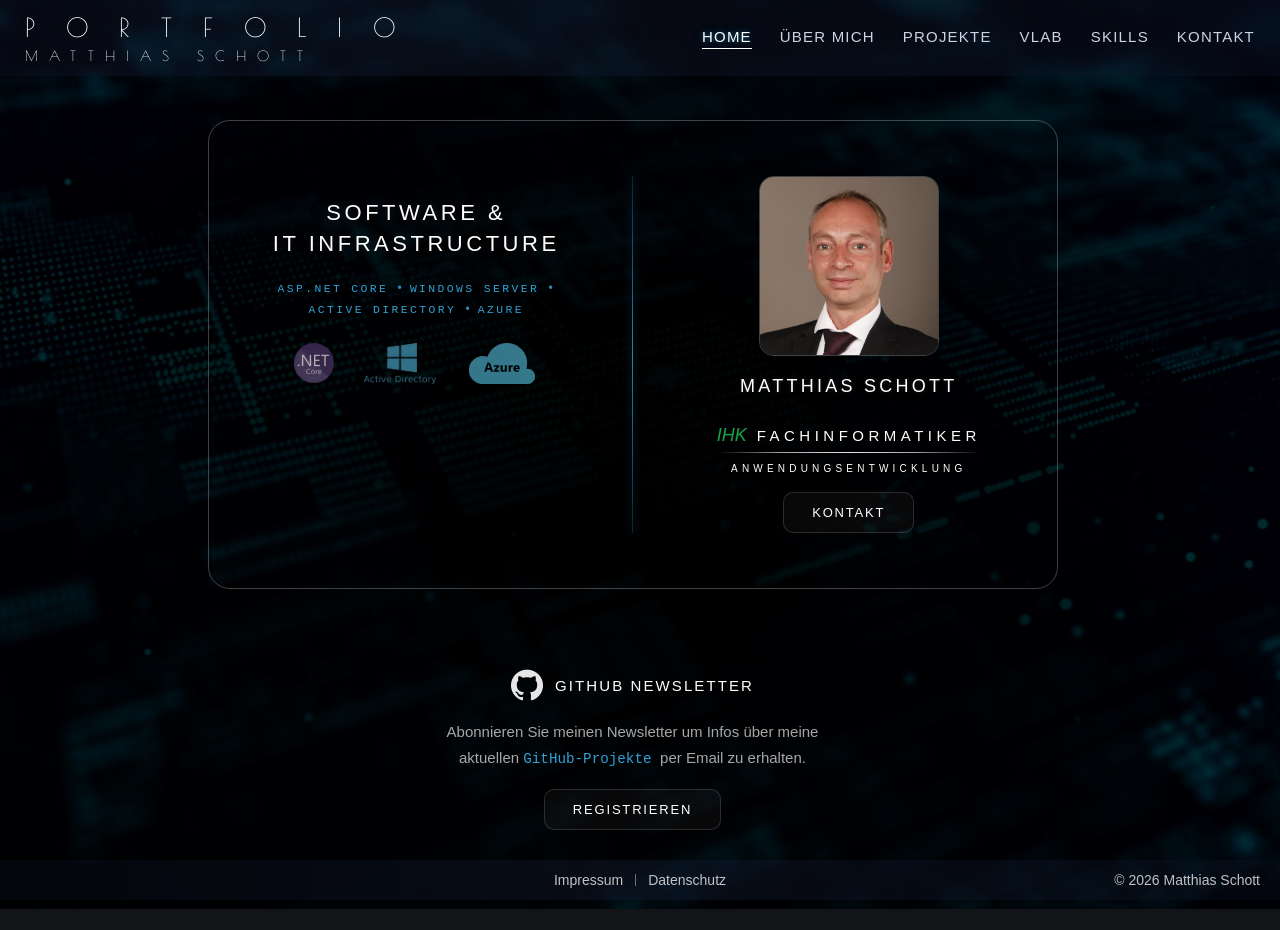
<file: index.html>
<!DOCTYPE html>
<html lang="de">

<head>

    <meta charset="UTF-8">

    <meta name="viewport"
          content="width=device-width, initial-scale=1.0">

    <meta name="description"
          content="Portfolio von Matthias Schott">

    <link rel="stylesheet"
          href="css/style.css">

    <link rel="preload"
          href="images/bg.jpg"
          as="image"
          fetchpriority="high">

    <link rel="icon"
          href="images/favicon.ico">

    <title>Portfolio – Matthias Schott</title>

</head>


<body class="landing">


    <!--
    Testvideo

    <video class="bg-video"
           autoplay
           muted
           loop
           playsinline>

        <source src="video/background5.mp4"
                type="video/mp4">

    </video>

    <div class="bg-overlay"></div>
    -->


    <!-- =====================================================
         HEADER
    ====================================================== -->

    <header class="top-bar">

        <div class="title">

            Portfolio

            <span>
                Matthias Schott
            </span>

        </div>


        <nav class="main-nav">

            <a href="index.html"
               class="active">

                Home

            </a>

            <a href="about.html">

                Über mich

            </a>

            <a href="projects.html">

                Projekte

            </a>

            <a href="vlab.html">

                vLab

            </a>

            <a href="skills.html">

                Skills

            </a>

            <a href="contact.html">

                Kontakt

            </a>

        </nav>

    </header>



    <!-- =====================================================
         HERO
    ====================================================== -->

    <main class="hero-section">


        <div class="hero-content glass">


            <!-- =================================================
                 LINKS
            ================================================== -->

            <div class="hero-left">


                <div class="hero-branding">


                    <div class="hero-role">

                        Software &<br>
                        IT Infrastructure

                    </div>


                    <div class="hero-stack">

                        <span class="tech">
                            ASP.NET Core
                        </span>

                        • 

                        <span class="tech">
                            Windows Server
                        </span>

                        •

                        <span class="tech">
                            Active Directory
                        </span>

                        •

                        <span class="tech">
                            Azure
                        </span>

                    </div>


                    <div class="hero-logos hero-logo">


                        <!-- ASP.NET Core -->

                        <img src="images/netcore.svg"
                             alt="ASP.NET Core"
                             class="logo logo-aspnet">


                        <!-- Active Directory -->

                        <img src="images/active-directory.png"
                             alt="Windows Server"
                             class="logo logo-ad">


                        <!-- Azure -->

                        <img src="images/azure.svg"
                             alt="Azure"
                             class="logo logo-azure">


                    </div>


                </div>


            </div>


            <div class="hero-divider"></div>


            <!-- =================================================
                 RECHTS – PROFIL
            ================================================== -->

            <div class="hero-right">


                <img src="images/Foto.jpg"
                     alt="Matthias Schott"
                     class="profile-image">


                <h2 class="hero-name">

                    Matthias Schott

                </h2>


                <div class="ihk-title">


                    <div class="ihk-topline">

                        <span class="ihk-badge">
                            IHK
                        </span>

                        <span class="ihk-main">
                            FACHINFORMATIKER
                        </span>

                    </div>


                    <div class="ihk-divider"></div>


                    <div class="ihk-subtitle">

                        ANWENDUNGSENTWICKLUNG

                    </div>


                </div>


                <a href="contact.html"
                   class="newsletter-button">

                    Kontakt

                </a>


            </div>


        </div>



        <!-- =====================================================
             GITHUB NEWSLETTER
        ====================================================== -->

        <div class="newsletter-preview">


            <div class="newsletter-header">


                <img src="images/github.png"
                     alt="GitHub"
                     class="newsletter-icon">


                <span class="newsletter-title">

                    GitHub Newsletter

                </span>


            </div>


            <p class="newsletter-description">

                Abonnieren Sie meinen Newsletter
                um Infos über meine aktuellen
                <span class="tech">
                    GitHub-Projekte
                </span>
                per Email zu erhalten.

            </p>


            <a href="https://newsletter.mschott.dev"
               target="_blank"
               rel="noopener noreferrer"
               class="newsletter-button">

                Registrieren

            </a>


        </div>


    </main>



    <!-- =====================================================
         FOOTER
    ====================================================== -->

    <footer class="bottom-bar">


        <div></div>


        <div class="footer-links">

            <a href="impressum.html">

                Impressum

            </a>


            <span class="divider"></span>


            <a href="datenschutz.html">

                Datenschutz

            </a>

        </div>


        <div class="footer-right">

            © 2026 Matthias Schott

        </div>


    </footer>


</body>

</html>
</file>
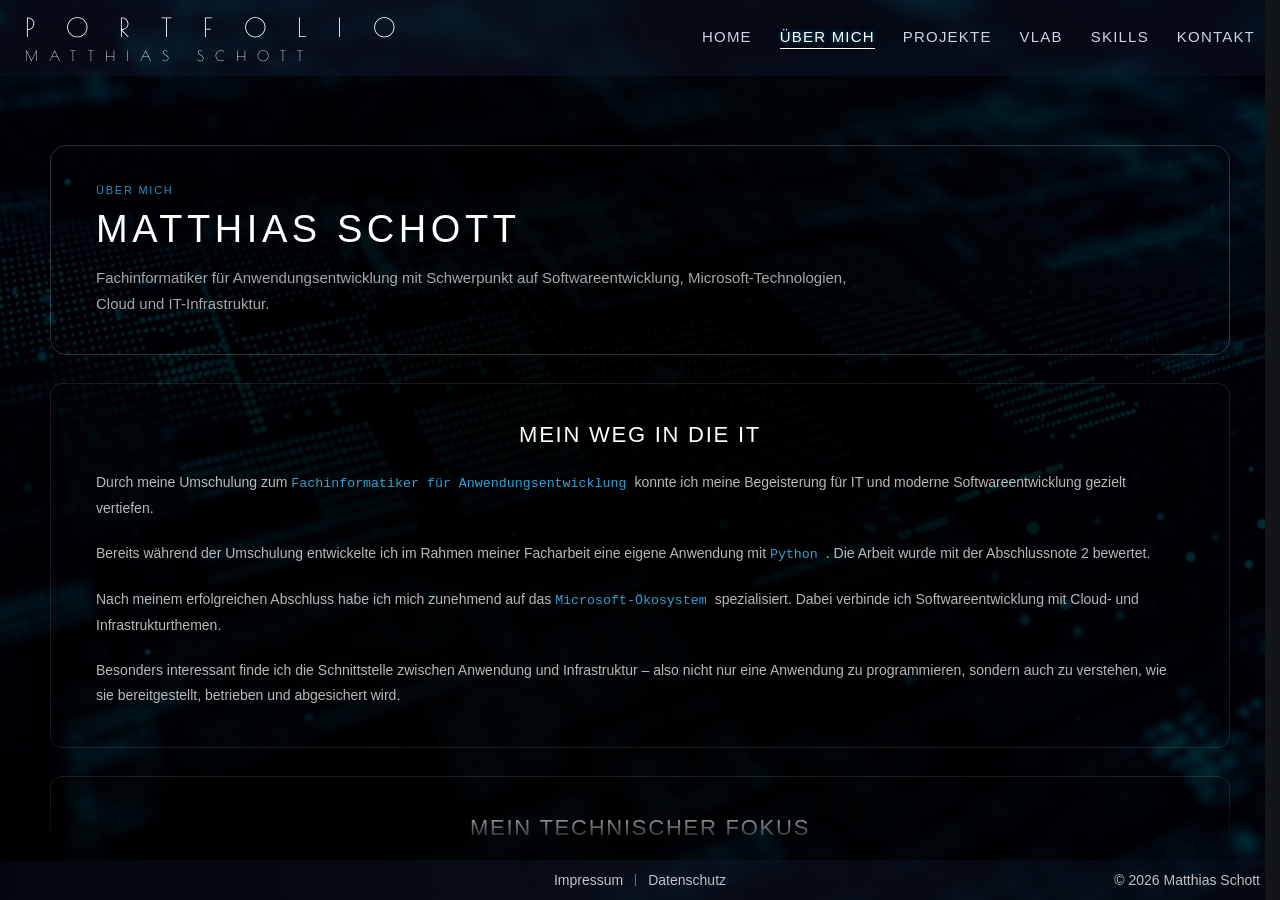
<file: about.html>
<!DOCTYPE html>
<html lang="de">

<head>

    <meta charset="UTF-8">

    <meta name="viewport"
          content="width=device-width, initial-scale=1.0">

    <meta name="description"
          content="Über Matthias Schott – Fachinformatiker für Anwendungsentwicklung">

    <link rel="stylesheet"
          href="css/style.css">

    <link rel="stylesheet"
          href="css/about.css">

    <link rel="preload"
          href="images/bg.jpg"
          as="image"
          fetchpriority="high">

    <link rel="icon"
          href="images/favicon.ico">

    <title>Über mich – Matthias Schott</title>

</head>


<body class="landing">


<!-- =========================================================
     HEADER
========================================================= -->

<header class="top-bar">

    <div class="title">

        Portfolio

        <span>
            Matthias Schott
        </span>

    </div>


    <nav class="main-nav">

        <a href="index.html">
            Home
        </a>

        <a href="about.html"
           class="active">
            Über mich
        </a>

        <a href="projects.html">
            Projekte
        </a>

        <a href="vlab.html">
            vLab
        </a>

        <a href="skills.html">
            Skills
        </a>

        <a href="contact.html">
            Kontakt
        </a>

    </nav>

</header>



<!-- =========================================================
     SCROLL AREA
========================================================= -->

<div class="scroll-area">


<main class="about-detail">


    <!-- =====================================================
         ABOUT HEADER
    ====================================================== -->

    <section class="about-header glass">

        <div class="about-header-content">

            <div>

                <div class="about-category">
                    ÜBER MICH
                </div>


                <h1>
                    Matthias Schott
                </h1>


                <p class="about-subtitle">

                    Fachinformatiker für Anwendungsentwicklung
                    mit Schwerpunkt auf Softwareentwicklung,
                    Microsoft-Technologien, Cloud und
                    IT-Infrastruktur.

                </p>

            </div>

        </div>

    </section>



    <!-- =====================================================
         PROFIL
    ====================================================== -->

    <section class="about-card glass">

        <h2>
            Mein Weg in die IT
        </h2>


        <p>

            Durch meine Umschulung zum
            <span class="tech">
                Fachinformatiker für Anwendungsentwicklung
            </span>
            konnte ich meine Begeisterung für IT und moderne
            Softwareentwicklung gezielt vertiefen.

        </p>


        <p>

            Bereits während der Umschulung entwickelte ich im Rahmen
            meiner Facharbeit eine eigene Anwendung mit
            <span class="tech">
                Python
            </span>.
            Die Arbeit wurde mit der Abschlussnote 2 bewertet.

        </p>


        <p>

            Nach meinem erfolgreichen Abschluss habe ich mich
            zunehmend auf das
            <span class="tech">
                Microsoft-Ökosystem
            </span>
            spezialisiert.
            Dabei verbinde ich Softwareentwicklung mit
            Cloud- und Infrastrukturthemen.

        </p>


        <p>

            Besonders interessant finde ich die Schnittstelle
            zwischen Anwendung und Infrastruktur – also nicht nur
            eine Anwendung zu programmieren, sondern auch zu
            verstehen, wie sie bereitgestellt, betrieben und
            abgesichert wird.

        </p>

    </section>



    <!-- =====================================================
         TECHNISCHER FOKUS
    ====================================================== -->

    <section class="about-card glass">

        <h2>
            Mein technischer Fokus
        </h2>


        <p>

            Mein aktueller Schwerpunkt liegt auf der Entwicklung
            moderner Anwendungen mit
            <span class="tech">
                C#
            </span>
            und
            <span class="tech">
                ASP.NET Core
            </span>.

        </p>


        <p>

            Ergänzend beschäftige ich mich mit
            <span class="tech">
                Microsoft Azure
            </span>,
            <span class="tech">
                Azure Functions
            </span>,
            Datenbanken und modernen Deployment-Prozessen.

        </p>


        <p>

            Parallel dazu erweitere ich meine Kenntnisse in
            <span class="tech">
                Windows Server
            </span>,
            <span class="tech">
                Active Directory
            </span>,
            Netzwerken und Virtualisierung.

        </p>


        <p>

            Mein Ziel ist es, langfristig beide Bereiche miteinander
            zu verbinden: Softwareentwicklung und Administration.

        </p>

    </section>



    <!-- =====================================================
         THEMENBEREICHE
    ====================================================== -->

    <section class="about-grid">


        <!-- =================================================
             DEVELOPMENT
        ================================================== -->

        <a href="develop.html"
           class="about-card about-card-link glass">

            <img src="images/netcore.svg"
                 alt="ASP.NET Core"
                 class="logo about-logo logo-aspnet">


            <h2>
                Development
            </h2>


            <p>

                Mit
                <span class="tech">
                    C#
                </span>
                und
                <span class="tech">
                    ASP.NET Core
                </span>
                entwickle ich Webanwendungen,
                APIs und Backend-Systeme im
                Microsoft-Umfeld.

            </p>

        </a>



        <!-- =================================================
             INFRASTRUCTURE
        ================================================== -->

        <a href="infrastructure.html"
           class="about-card about-card-link glass">

            <img src="images/active-directory.png"
                 alt="Windows Server und Active Directory"
                 class="logo about-logo logo-ad">


            <h2>
                Infrastructure
            </h2>


            <p>

                Ich beschäftige mich mit
                <span class="tech">
                    Windows Server
                </span>,
                <span class="tech">
                    Active Directory
                </span>,
                Netzwerken und virtuellen
                Umgebungen.

            </p>

        </a>



        <!-- =================================================
             CLOUD
        ================================================== -->

        <a href="cloud.html"
           class="about-card about-card-link glass">

            <img src="images/azure.svg"
                 alt="Microsoft Azure"
                 class="logo about-logo logo-azure">


            <h2>
                Cloud
            </h2>


            <p>

                <span class="tech">
                    Microsoft Azure
                </span>
                nutze ich für Deployment,
                Hosting und serverlose
                Cloud-Anwendungen meiner Projekte.

            </p>

        </a>


    </section>



    <!-- =====================================================
         ARBEITSWEISE
    ====================================================== -->

    <section class="about-card glass">

        <h2>
            Arbeitsweise
        </h2>


        <div class="about-feature-grid">


            <!-- ANALYTISCH -->

            <div class="about-feature">

                <h3>
                    Analytisch
                </h3>

                <p>

                    Probleme strukturiert erfassen,
                    Ursachen analysieren und
                    technische Lösungen nachvollziehbar
                    entwickeln.

                </p>

            </div>



            <!-- LERNORIENTIERT -->

            <div class="about-feature">

                <h3>
                    Lernorientiert
                </h3>

                <p>

                    Neue Technologien praktisch ausprobieren
                    und Kenntnisse direkt in eigenen Projekten
                    anwenden.

                </p>

            </div>



            <!-- GANZHEITLICH -->

            <div class="about-feature">

                <h3>
                    Ganzheitlich
                </h3>

                <p>

                    Anwendungen nicht isoliert betrachten,
                    sondern auch Deployment, Infrastruktur
                    und Betrieb berücksichtigen.

                </p>

            </div>


        </div>

    </section>



    <!-- =====================================================
         AUSBLICK
    ====================================================== -->

    <section class="about-card about-outlook glass">

        <h2>
            Aktueller Ausblick
        </h2>


        <p>

            Meine eigenen Projekte nutze ich gezielt dazu,
            meine Kenntnisse kontinuierlich auszubauen.
            Dabei entstehen Schritt für Schritt Anwendungen,
            Cloud-Dienste und virtuelle Testumgebungen.

        </p>


        <p>

            Besonders der Bereich
            <span class="tech">
                Azure
            </span>
            sowie die Verbindung von Softwareentwicklung
            und IT-Administration soll künftig weiter
            ausgebaut werden.

        </p>


        <a href="skills.html"
           class="about-button">

            Zu meinen Skills

        </a>

    </section>


</main>

</div>



<!-- =========================================================
     FOOTER
========================================================= -->

<footer class="bottom-bar">

    <div></div>


    <div class="footer-links">

        <a href="impressum.html">
            Impressum
        </a>

        <span class="divider"></span>

        <a href="datenschutz.html">
            Datenschutz
        </a>

    </div>


    <div class="footer-right">

        © 2026 Matthias Schott

    </div>

</footer>


</body>

</html>
</file>
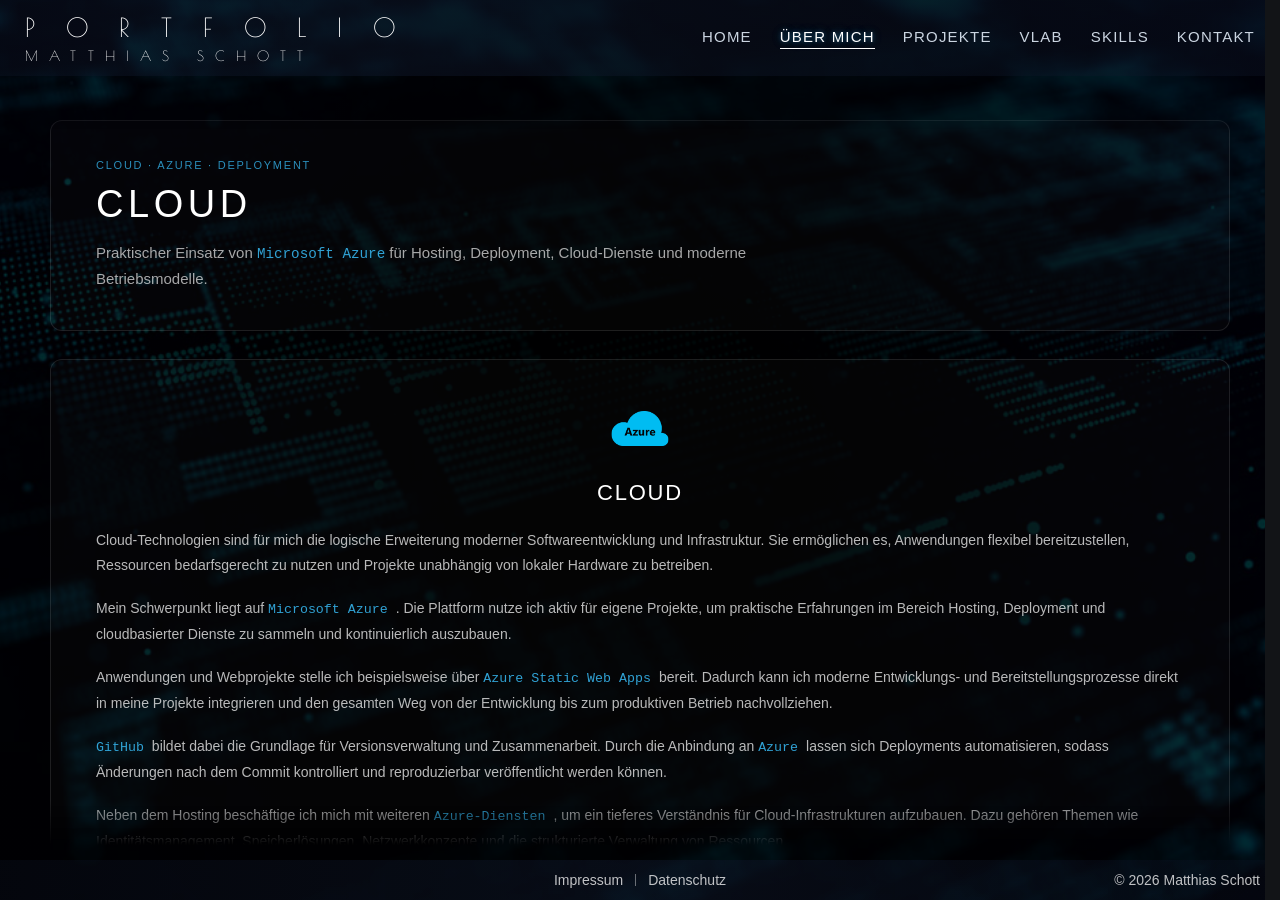
<file: cloud.html>
<!DOCTYPE html>
<html lang="de">

<head>

    <meta charset="UTF-8">

    <meta name="viewport"
          content="width=device-width, initial-scale=1.0">

    <meta name="description"
          content="Cloud – Matthias Schott">

    <link rel="stylesheet"
          href="css/style.css">

    <link rel="stylesheet"
          href="css/about-detail.css">

    <link rel="preload"
          href="images/bg.jpg"
          as="image"
          fetchpriority="high">

    <link rel="icon"
          href="images/favicon.ico">

    <title>
        Cloud – Matthias Schott
    </title>

</head>


<body class="landing">


<!-- =========================================================
     HEADER
========================================================= -->

<header class="top-bar">

    <div class="title">

        Portfolio

        <span>
            Matthias Schott
        </span>

    </div>


    <nav class="main-nav">

        <a href="index.html">
            Home
        </a>

        <a href="about.html"
           class="active">
            Über mich
        </a>

        <a href="projects.html">
            Projekte
        </a>

        <a href="vlab.html">
            vLab
        </a>

        <a href="skills.html">
            Skills
        </a>

        <a href="contact.html">
            Kontakt
        </a>

    </nav>

</header>



<!-- =========================================================
     SCROLL AREA
========================================================= -->

<div class="scroll-area">


<main class="about-detail">


    <!-- =====================================================
         HEADER
    ====================================================== -->

    <section class="about-header glass">

        <div class="about-header-content">

            <div>

                <p class="about-category">
                    CLOUD · AZURE · DEPLOYMENT
                </p>


                <h1>
                    Cloud
                </h1>


                <p class="about-subtitle">

                    Praktischer Einsatz von
                    <span class="tech">Microsoft Azure</span>
                    für Hosting, Deployment, Cloud-Dienste
                    und moderne Betriebsmodelle.

                </p>

            </div>

        </div>

    </section>



    <!-- =====================================================
         BESCHREIBUNG
    ====================================================== -->

    <section class="about-card glass">


        <div class="about-logo-container">

            <img src="images/azure.svg"
                 alt="Microsoft Azure"
                 class="about-logo logo-azure">

        </div>


        <h2>
            Cloud
        </h2>


        <p>

            Cloud-Technologien sind für mich die logische
            Erweiterung moderner Softwareentwicklung und
            Infrastruktur.

            Sie ermöglichen es, Anwendungen
            flexibel bereitzustellen, Ressourcen bedarfsgerecht
            zu nutzen und Projekte unabhängig von lokaler
            Hardware zu betreiben.

        </p>


        <p>

            Mein Schwerpunkt liegt auf
            <span class="tech">
                Microsoft Azure
            </span>.

            Die Plattform nutze ich aktiv für eigene Projekte,
            um praktische Erfahrungen im Bereich Hosting,
            Deployment und cloudbasierter Dienste zu sammeln
            und kontinuierlich auszubauen.

        </p>


        <p>

            Anwendungen und Webprojekte stelle ich beispielsweise
            über
            <span class="tech">
                Azure Static Web Apps
            </span>
            bereit.

            Dadurch kann ich moderne Entwicklungs- und
            Bereitstellungsprozesse direkt in meine Projekte
            integrieren und den gesamten Weg von der Entwicklung
            bis zum produktiven Betrieb nachvollziehen.

        </p>


        <p>

            <span class="tech">
                GitHub
            </span>
            bildet dabei die Grundlage für Versionsverwaltung
            und Zusammenarbeit.

            Durch die Anbindung an
            <span class="tech">
                Azure
            </span>
            lassen sich Deployments automatisieren, sodass
            Änderungen nach dem Commit kontrolliert und
            reproduzierbar veröffentlicht werden können.

        </p>


        <p>

            Neben dem Hosting beschäftige ich mich mit weiteren
            <span class="tech">
                Azure-Diensten
            </span>,
            um ein tieferes Verständnis für
            Cloud-Infrastrukturen aufzubauen.

            Dazu gehören Themen wie Identitätsmanagement,
            Speicherlösungen, Netzwerkkonzepte und die
            strukturierte Verwaltung von Ressourcen.

        </p>


        <p>

            Besonders interessant ist für mich die Verbindung
            zwischen Entwicklung, Infrastruktur und Cloud.

            Anwendungen sollen nicht nur funktional sein,
            sondern sich auch effizient betreiben, skalieren
            und verwalten lassen.

            <span class="tech">
                Azure
            </span>
            bietet hierfür eine moderne Plattform mit
            vielfältigen Möglichkeiten.

        </p>


        <p>

            Mein Ziel ist es, meine Kenntnisse im Bereich
            <span class="tech">
                Cloud Computing
            </span>
            kontinuierlich zu erweitern und
            Cloud-Dienste zunehmend als festen Bestandteil
            meiner Projekte einzusetzen.

            Dadurch entsteht eine praxisnahe Verbindung aus
            Softwareentwicklung, Infrastrukturverständnis
            und modernen Betriebsmodellen.

        </p>


    </section>



    <!-- =====================================================
         ZURÜCK
    ====================================================== -->

    <a href="about.html"
       class="back-link">

        ← Zurück zu Über mich

    </a>


</main>

</div>



<!-- =========================================================
     FOOTER
========================================================= -->

<footer class="bottom-bar">

    <div></div>


    <div class="footer-links">

        <a href="impressum.html">
            Impressum
        </a>

        <span class="divider"></span>

        <a href="datenschutz.html">
            Datenschutz
        </a>

    </div>


    <div class="footer-right">

        © 2026 Matthias Schott

    </div>

</footer>


</body>

</html>
</file>
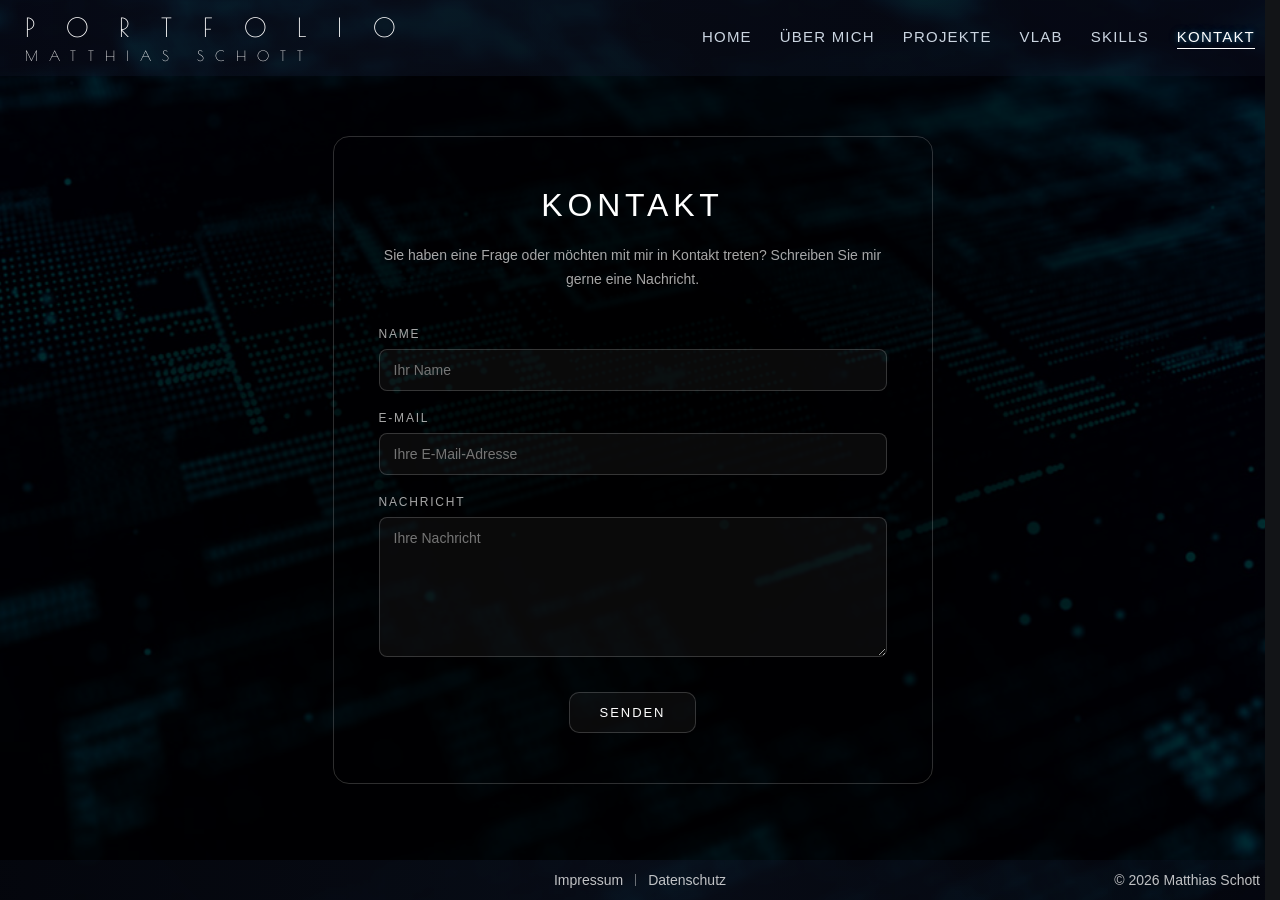
<file: contact.html>
<!DOCTYPE html>
<html lang="de">

<head>

    <meta charset="UTF-8">

    <meta name="viewport"
          content="width=device-width, initial-scale=1.0">

    <meta name="description"
          content="Kontakt – Matthias Schott">

    <link rel="stylesheet"
          href="css/style.css">

    <link rel="stylesheet"
          href="css/contact.css">

    <script src="js/contact.js"
            defer></script>

    <link rel="preload"
          href="images/bg.jpg"
          as="image"
          fetchpriority="high">

    <link rel="icon"
          href="images/favicon.ico">

    <title>
        Kontakt – Matthias Schott
    </title>

</head>


<body class="landing">


<!-- =========================================================
     HEADER
========================================================= -->

<header class="top-bar">


    <div class="title">

        Portfolio

        <span>
            Matthias Schott
        </span>

    </div>



    <nav class="main-nav">

        <a href="index.html">
            Home
        </a>

        <a href="about.html">
            Über mich
        </a>

        <a href="projects.html">
            Projekte
        </a>

        <a href="vlab.html">
            vLab
        </a>

        <a href="skills.html">
            Skills
        </a>

        <a href="contact.html"
           class="active">
            Kontakt
        </a>

    </nav>


</header>



<!-- =========================================================
     CONTACT
========================================================= -->

<main class="contact-section">


    <section class="contact-card glass">


        <!-- =================================================
             TITLE
        ================================================== -->

        <h1 class="contact-title">
            Kontakt
        </h1>



        <!-- =================================================
             INTRO
        ================================================== -->

        <p class="contact-intro"
           id="contactIntro">

            Sie haben eine Frage oder möchten mit mir in Kontakt
            treten? Schreiben Sie mir gerne eine Nachricht.

        </p>



        <!-- =================================================
             CONTACT FORM
        ================================================== -->

        <form class="contact-form"
              id="contactForm">


            <!-- NAME -->

            <div class="form-group">

                <label for="name">
                    Name
                </label>

                <input
                    type="text"
                    id="name"
                    name="name"
                    placeholder="Ihr Name"
                    autocomplete="name">

            </div>



            <!-- E-MAIL -->

            <div class="form-group">

                <label for="email">
                    E-Mail
                </label>

                <input
                    type="email"
                    id="email"
                    name="email"
                    placeholder="Ihre E-Mail-Adresse"
                    autocomplete="email">

            </div>



            <!-- NACHRICHT -->

            <div class="form-group">

                <label for="message">
                    Nachricht
                </label>

                <textarea
                    id="message"
                    name="message"
                    rows="6"
                    placeholder="Ihre Nachricht"></textarea>

            </div>



            <!-- ABSENDEN -->

            <button
                class="contact-button"
                type="submit">

                Senden

            </button>


        </form>



        <!-- =================================================
             SUCCESS MESSAGE
        ================================================== -->

        <div class="contact-success"
             id="contactSuccess">

            <h2>
                Nachricht erfolgreich versendet
            </h2>

            <p>
                Vielen Dank für Ihre Nachricht.
                Ich habe Ihre Nachricht erhalten und
                melde mich so schnell wie möglich bei Ihnen.
            </p>

        </div>


    </section>


</main>



<!-- =========================================================
     FOOTER
========================================================= -->

<footer class="bottom-bar">


    <div></div>



    <div class="footer-links">

        <a href="impressum.html">
            Impressum
        </a>

        <span class="divider"></span>

        <a href="datenschutz.html">
            Datenschutz
        </a>

    </div>



    <div class="footer-right">

        © 2026 Matthias Schott

    </div>


</footer>


</body>

</html>
</file>
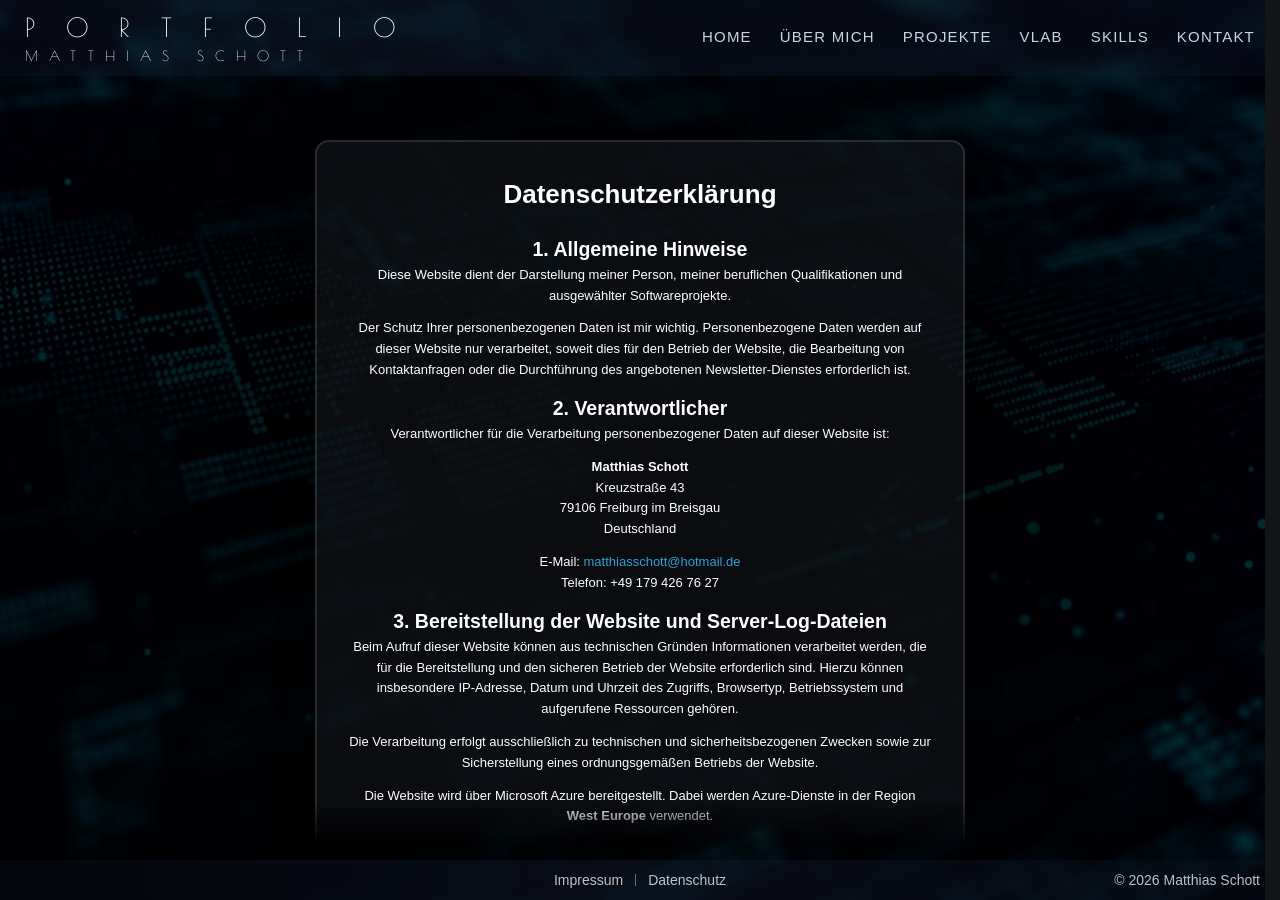
<file: datenschutz.html>
<!DOCTYPE html>
<html lang="de">

<head>
    <meta charset="UTF-8">

    <meta name="viewport" content="width=device-width, initial-scale=1.0">

    <link rel="stylesheet" href="css/style.css">

    <link rel="preload"
          href="images/bg.jpg"
          as="image"
          fetchpriority="high">

    <title>Datenschutz – Matthias Schott</title>
</head>

<body class="legal">

<header class="top-bar">

    <div class="title">
        Portfolio
        <span>Matthias Schott</span>
    </div>

    <nav class="main-nav">
        <a href="index.html">Home</a>
        <a href="about.html">Über mich</a>
        <a href="projects.html">Projekte</a>
        <a href="vlab.html">vLab</a>
        <a href="skills.html">Skills</a>
        <a href="contact.html">Kontakt</a>
    </nav>

</header>

<div class="scroll-area">
<div class="legal-wrapper">

    <div class="legal-content">

        <h1>Datenschutzerklärung</h1>


        <h2>1. Allgemeine Hinweise</h2>

        <p>
            Diese Website dient der Darstellung meiner Person, meiner
            beruflichen Qualifikationen und ausgewählter Softwareprojekte.
        </p>

        <p>
            Der Schutz Ihrer personenbezogenen Daten ist mir wichtig.
            Personenbezogene Daten werden auf dieser Website nur verarbeitet,
            soweit dies für den Betrieb der Website, die Bearbeitung von
            Kontaktanfragen oder die Durchführung des angebotenen
            Newsletter-Dienstes erforderlich ist.
        </p>


        <h2>2. Verantwortlicher</h2>

        <p>
            Verantwortlicher für die Verarbeitung personenbezogener Daten
            auf dieser Website ist:
        </p>

        <p>
            <strong>Matthias Schott</strong><br>
            Kreuzstraße 43<br>
            79106 Freiburg im Breisgau<br>
            Deutschland
        </p>

        <p>
            E-Mail:
            <a href="mailto:matthiasschott@hotmail.de">
                matthiasschott@hotmail.de
            </a>
            <br>

            Telefon: +49 179 426 76 27
        </p>


        <h2>3. Bereitstellung der Website und Server-Log-Dateien</h2>

        <p>
            Beim Aufruf dieser Website können aus technischen Gründen
            Informationen verarbeitet werden, die für die Bereitstellung
            und den sicheren Betrieb der Website erforderlich sind.
            Hierzu können insbesondere IP-Adresse, Datum und Uhrzeit des
            Zugriffs, Browsertyp, Betriebssystem und aufgerufene Ressourcen
            gehören.
        </p>

        <p>
            Die Verarbeitung erfolgt ausschließlich zu technischen und
            sicherheitsbezogenen Zwecken sowie zur Sicherstellung eines
            ordnungsgemäßen Betriebs der Website.
        </p>

        <p>
            Die Website wird über Microsoft Azure bereitgestellt.
            Dabei werden Azure-Dienste in der Region
            <strong>West Europe</strong> verwendet.
        </p>

        <p>
            Microsoft verarbeitet Daten im Rahmen der Bereitstellung der
            Azure-Dienste als technischer Dienstleister bzw. Auftragsverarbeiter.
        </p>


        <h2>4. Cookies und Tracking</h2>

        <p>
            Diese Website verwendet nach meinem derzeitigen Kenntnisstand
            keine Cookies zu Analyse-, Werbe- oder Trackingzwecken.
        </p>

        <p>
            Es werden keine Dienste wie Google Analytics, Meta Pixel oder
            vergleichbare Trackingdienste eingesetzt.
        </p>


        <h2>5. Kontaktaufnahme</h2>

        <p>
            Wenn Sie mich per E-Mail oder über das Kontaktformular
            kontaktieren, werden die von Ihnen übermittelten Daten
            ausschließlich zur Bearbeitung Ihrer Anfrage und zur
            Kommunikation mit Ihnen verarbeitet.
        </p>

        <p>
            Für eine Kontaktaufnahme über das Kontaktformular sind
            grundsätzlich nur ein Name und eine E-Mail-Adresse vorgesehen.
            Zusätzlich kann eine Nachricht übermittelt werden.
        </p>

        <p>
            Eine Speicherung der über das Kontaktformular übermittelten
            Daten in einer eigenen Datenbank ist nicht vorgesehen.
        </p>

        <p>
            Die übermittelten Daten werden nicht für Werbezwecke verwendet
            und nicht an Dritte weitergegeben, soweit keine gesetzliche
            Verpflichtung hierzu besteht oder die Weitergabe zur technischen
            Übermittlung der Nachricht erforderlich ist.
        </p>


        <h2>6. Newsletter</h2>

        <p>
            Auf dieser Website besteht die Möglichkeit, sich freiwillig
            für einen Newsletter anzumelden.
        </p>

        <p>
            Für die Anmeldung wird zunächst die E-Mail-Adresse des
            Interessenten verarbeitet.
        </p>

        <p>
            Rechtsgrundlage für die Verarbeitung ist die Einwilligung
            gemäß Art. 6 Abs. 1 lit. a DSGVO.
        </p>


        <h2>7. Double-Opt-in-Verfahren</h2>

        <p>
            Die Newsletter-Anmeldung erfolgt über ein
            Double-Opt-in-Verfahren.
        </p>

        <p>
            Nach Eingabe der E-Mail-Adresse wird eine
            Bestätigungs-E-Mail versendet. Die Newsletter-Anmeldung wird
            erst abgeschlossen, wenn der darin enthaltene
            Bestätigungslink angeklickt wurde.
        </p>

        <p>
            Zur technischen Durchführung dieses Verfahrens werden
            individuelle Bestätigungs- und Abmeldetoken erzeugt und
            zusammen mit den erforderlichen Newsletter-Daten gespeichert.
        </p>


        <h2>8. Im Rahmen des Newsletters gespeicherte Daten</h2>

        <p>
            Im Rahmen der Newsletter-Anmeldung können insbesondere
            folgende Daten verarbeitet bzw. gespeichert werden:
        </p>

        <ul>
            <li>E-Mail-Adresse</li>
            <li>Zeitpunkt der Anmeldung</li>
            <li>Bestätigungsstatus</li>
            <li>Bestätigungstoken</li>
            <li>Abmeldetoken</li>
            <li>Zeitpunkt der Token-Erstellung</li>
        </ul>

        <p>
            Diese Daten werden ausschließlich für die technische
            Durchführung und Verwaltung des Newsletter-Dienstes verwendet.
        </p>


        <h2>9. Technische Umsetzung des Newsletters</h2>

        <p>
            Das Newsletter-Backend wird als serverlose Anwendung
            über <strong>Microsoft Azure Functions</strong> betrieben.
        </p>

        <p>
            Für die Speicherung und Verwaltung der Newsletter-Daten wird
            eine <strong>Azure SQL-Datenbank</strong> eingesetzt.
        </p>

        <p>
            Die Azure-Dienste werden in der Region
            <strong>West Europe</strong> betrieben.
        </p>

        <p>
            Microsoft stellt die hierfür erforderliche technische
            Infrastruktur bereit und verarbeitet Daten im Rahmen der
            Bereitstellung der Azure-Dienste als Auftragsverarbeiter.
        </p>


        <h2>10. Versand von E-Mails über SendGrid</h2>

        <p>
            Für den Versand der Newsletter-bezogenen E-Mails wird der
            E-Mail-Versanddienst <strong>SendGrid</strong> verwendet,
            der von Twilio Inc. bereitgestellt wird.
        </p>

        <p>
            SendGrid wird insbesondere für den Versand der
            Bestätigungs-E-Mail sowie der Willkommens-E-Mail eingesetzt.
            Zukünftig kann der Dienst auch für den Versand der eigentlichen
            Newsletter verwendet werden.
        </p>

        <p>
            Für den Versand wird die E-Mail-Adresse des Empfängers an
            SendGrid übermittelt. Die Übermittlung erfolgt ausschließlich,
            soweit sie für die technische Durchführung des E-Mail-Versands
            erforderlich ist.
        </p>

        <p>
            Weitere Informationen zum Datenschutz bei SendGrid finden Sie
            beim Anbieter:
        </p>

        <p>
            <a href="https://sendgrid.com/en-us/resource/general-data-protection-regulation-2"
               target="_blank"
               rel="noopener noreferrer">
                Datenschutzinformationen von SendGrid
            </a>
        </p>


        <h2>11. Abmeldung vom Newsletter</h2>

        <p>
            Eine Abmeldung vom Newsletter ist jederzeit über den in den
            E-Mails enthaltenen Abmeldelink möglich.
        </p>

        <p>
            Nach erfolgter Abmeldung werden die für die Newsletter-Anmeldung
            gespeicherten Daten aus der Newsletter-Datenbank gelöscht.
        </p>


        <h2>12. Rechtsgrundlagen</h2>

        <p>
            Die Verarbeitung personenbezogener Daten erfolgt auf Grundlage
            der jeweils einschlägigen Bestimmungen der Datenschutz-
            Grundverordnung (DSGVO).
        </p>

        <p>
            Soweit eine Verarbeitung auf einer Einwilligung beruht,
            erfolgt sie insbesondere auf Grundlage von Art. 6 Abs. 1 lit. a
            DSGVO.
        </p>

        <p>
            Eine erteilte Einwilligung kann jederzeit mit Wirkung für die
            Zukunft widerrufen werden.
        </p>


        <h2>13. Speicherdauer</h2>

        <p>
            Personenbezogene Daten werden grundsätzlich nur so lange
            gespeichert, wie dies für den jeweiligen Zweck erforderlich ist
            oder gesetzliche Aufbewahrungspflichten bestehen.
        </p>

        <p>
            Newsletter-Daten werden bei einer Abmeldung aus der hierfür
            verwendeten Datenbank gelöscht, soweit keine gesetzlichen
            Aufbewahrungspflichten entgegenstehen.
        </p>


        <h2>14. Ihre Rechte</h2>

        <p>
            Sie haben im Rahmen der gesetzlichen Voraussetzungen insbesondere
            folgende Rechte:
        </p>

        <ul>
            <li>Recht auf Auskunft über Ihre gespeicherten personenbezogenen Daten</li>
            <li>Recht auf Berichtigung unrichtiger Daten</li>
            <li>Recht auf Löschung</li>
            <li>Recht auf Einschränkung der Verarbeitung</li>
            <li>Recht auf Datenübertragbarkeit</li>
            <li>Recht auf Widerspruch gegen bestimmte Verarbeitungen</li>
            <li>Recht auf Widerruf erteilter Einwilligungen</li>
        </ul>


        <h2>15. Beschwerderecht bei einer Aufsichtsbehörde</h2>

        <p>
            Sie haben das Recht, sich bei einer Datenschutz-Aufsichtsbehörde
            über die Verarbeitung Ihrer personenbezogenen Daten zu beschweren.
        </p>

        <p>
            Zuständig für meinen Sitz ist insbesondere der
            Landesbeauftragte für den Datenschutz und die
            Informationsfreiheit Baden-Württemberg.
        </p>


        <h2>16. Aktualisierung dieser Datenschutzerklärung</h2>

        <p>
            Diese Datenschutzerklärung kann angepasst werden, wenn sich die
            technische Umsetzung der Website oder des Newsletter-Dienstes
            oder die rechtlichen Anforderungen ändern.
        </p>

    </div>


    <a href="index.html" class="back-link">
        ← Zurück
    </a>

</div>
</div>


<footer class="bottom-bar">

    <div></div>

    <div class="footer-links">

        <a href="impressum.html">
            Impressum
        </a>

        <span class="divider"></span>

        <a href="datenschutz.html">
            Datenschutz
        </a>

    </div>

    <div class="footer-right">
        © 2026 Matthias Schott
    </div>

</footer>

</body>
</html>
</file>
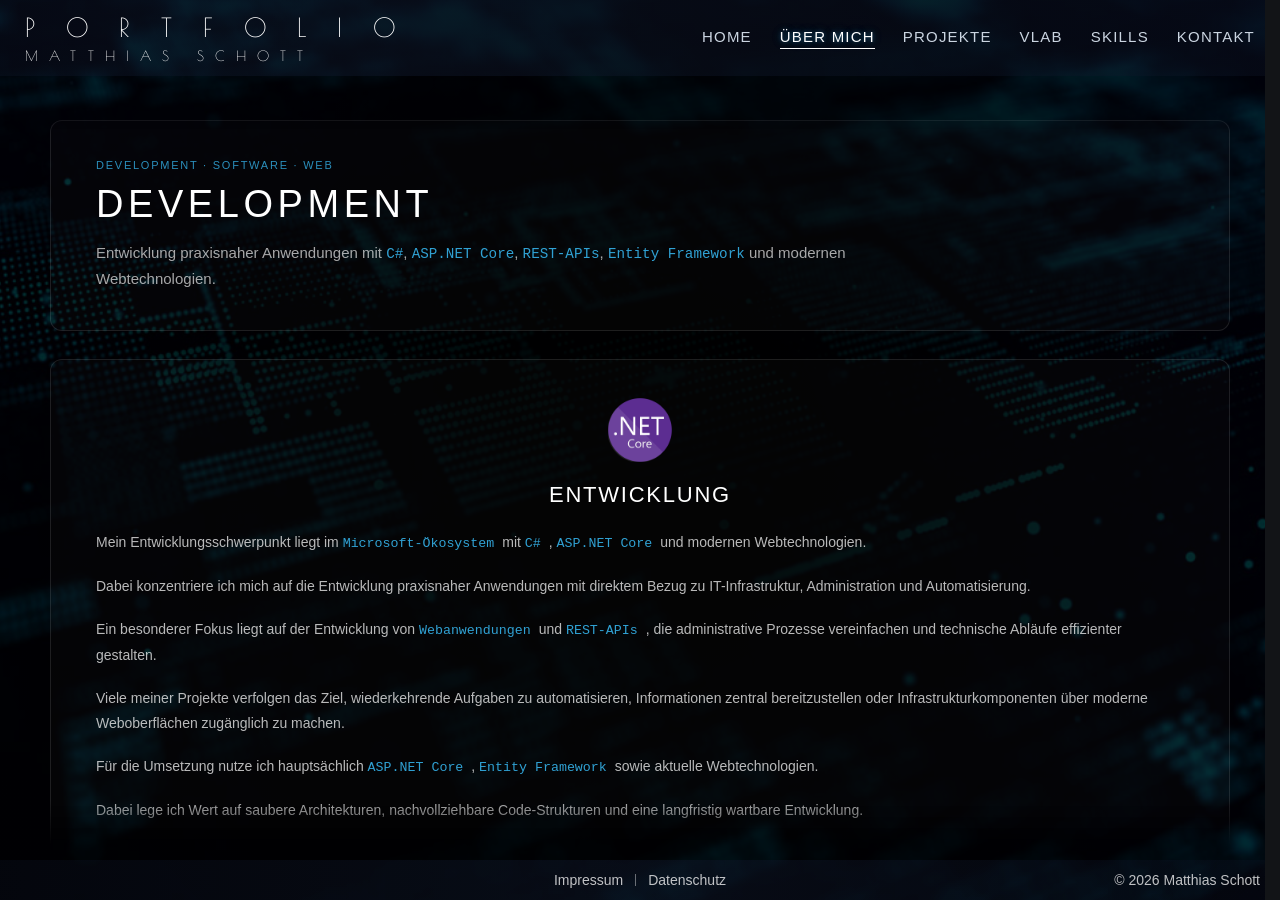
<file: develop.html>
<!DOCTYPE html>
<html lang="de">

<head>

    <meta charset="UTF-8">

    <meta name="viewport"
          content="width=device-width, initial-scale=1.0">

    <meta name="description"
          content="Development – Matthias Schott">

    <link rel="stylesheet"
          href="css/style.css">

    <link rel="stylesheet"
          href="css/about-detail.css">

    <link rel="preload"
          href="images/bg.jpg"
          as="image"
          fetchpriority="high">

    <link rel="icon"
          href="images/favicon.ico">

    <title>
        Development – Matthias Schott
    </title>

</head>


<body>


<!-- =========================================
     HEADER
========================================= -->

<header class="top-bar">

    <div class="title">

        Portfolio

        <span>
            Matthias Schott
        </span>

    </div>


    <nav class="main-nav">

        <a href="index.html">
            Home
        </a>

        <a href="about.html"
           class="active">
            Über mich
        </a>

        <a href="projects.html">
            Projekte
        </a>

        <a href="vlab.html">
            vLab
        </a>

        <a href="skills.html">
            Skills
        </a>

        <a href="contact.html">
            Kontakt
        </a>

    </nav>

</header>



<!-- =========================================================
     SCROLL AREA
========================================================= -->

<div class="scroll-area">


<main class="about-detail">


    <!-- =====================================
         HEADER
    ====================================== -->

    <section class="about-header">

        <div class="about-header-content">

            <div>

                <p class="about-category">

                    DEVELOPMENT · SOFTWARE · WEB

                </p>


                <h1>

                    Development

                </h1>


                <p class="about-subtitle">

                    Entwicklung praxisnaher Anwendungen
                    mit
                    <span class="tech">C#</span>,
                    <span class="tech">ASP.NET Core</span>,
                    <span class="tech">REST-APIs</span>,
                    <span class="tech">Entity Framework</span>
                    und modernen Webtechnologien.

                </p>

            </div>

        </div>

    </section>



    <!-- =====================================
         BESCHREIBUNG
    ====================================== -->

    <section class="about-card">


        <div class="about-logo-container">

            <img src="images/netcore.svg"
                 alt=".NET"
                 class="about-logo logo-aspnet">

        </div>


        <h2>

            Entwicklung

        </h2>


        <p>

            Mein Entwicklungsschwerpunkt liegt im
            <span class="tech">
                Microsoft-Ökosystem
            </span>
            mit
            <span class="tech">
                C#
            </span>,
            <span class="tech">
                ASP.NET Core
            </span>
            und modernen Webtechnologien.

        </p>


        <p>

            Dabei konzentriere ich mich auf die Entwicklung
            praxisnaher Anwendungen mit direktem Bezug zu
            IT-Infrastruktur, Administration und
            Automatisierung.

        </p>


        <p>

            Ein besonderer Fokus liegt auf der Entwicklung
            von
            <span class="tech">
                Webanwendungen
            </span>
            und
            <span class="tech">
                REST-APIs
            </span>,
            die administrative Prozesse vereinfachen und
            technische Abläufe effizienter gestalten.

        </p>


        <p>

            Viele meiner Projekte verfolgen das Ziel,
            wiederkehrende Aufgaben zu automatisieren,
            Informationen zentral bereitzustellen oder
            Infrastrukturkomponenten über moderne
            Weboberflächen zugänglich zu machen.

        </p>


        <p>

            Für die Umsetzung nutze ich hauptsächlich
            <span class="tech">
                ASP.NET Core
            </span>,
            <span class="tech">
                Entity Framework
            </span>
            sowie aktuelle Webtechnologien.

        </p>


        <p>

            Dabei lege ich Wert auf saubere Architekturen,
            nachvollziehbare Code-Strukturen und eine
            langfristig wartbare Entwicklung.

        </p>


        <p>

            Die Versionsverwaltung erfolgt über
            <span class="tech">
                Git
            </span>
            und
            <span class="tech">
                GitHub
            </span>.
            Dadurch können Projekte strukturiert entwickelt,
            dokumentiert und kontinuierlich erweitert werden.

        </p>


        <p>

            Für Deployment und Hosting nutze ich
            <span class="tech">
                Microsoft Azure
            </span>.
            Anwendungen werden beispielsweise über
            <span class="tech">
                Azure Static Web Apps
            </span>
            oder weitere Azure-Dienste bereitgestellt.

        </p>


    </section>



    <!-- =====================================
         ZURÜCK
    ====================================== -->

    <a href="about.html"
       class="back-link">

        ← Zurück zu Über mich

    </a>


</main>

</div>



<!-- =========================================
     FOOTER
========================================= -->

<footer class="bottom-bar">

    <div></div>


    <div class="footer-links">

        <a href="impressum.html">

            Impressum

        </a>


        <span class="divider"></span>


        <a href="datenschutz.html">

            Datenschutz

        </a>

    </div>


    <div class="footer-right">

        © 2026 Matthias Schott

    </div>

</footer>


</body>

</html>
</file>
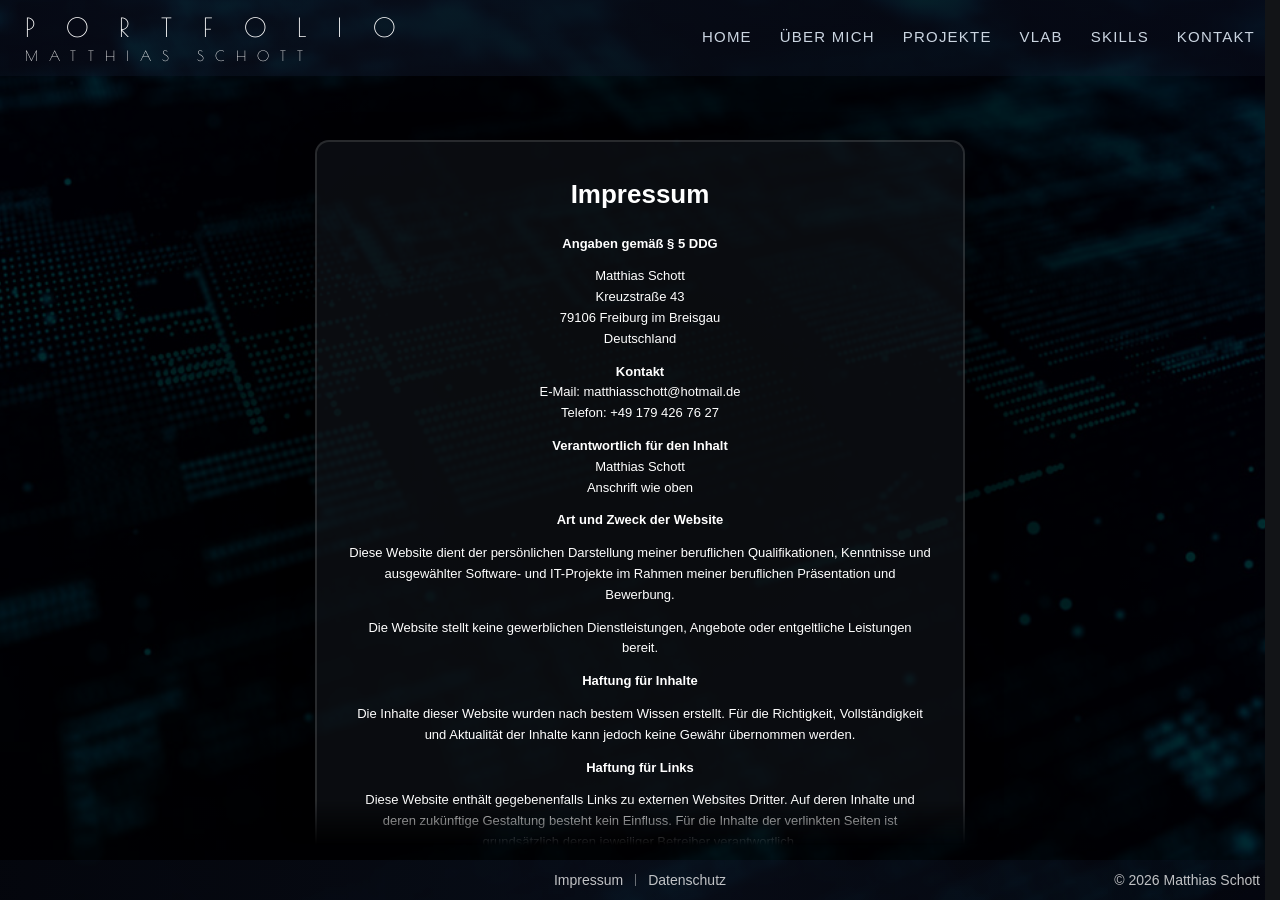
<file: impressum.html>
<!DOCTYPE html>
<html lang="de">
<head>
    <meta charset="UTF-8">

    <meta name="viewport" content="width=device-width, initial-scale=1.0">

    <link rel="stylesheet" href="css/style.css">

    <link rel="preload"
          href="images/bg.jpg"
          as="image"
          fetchpriority="high">

    <title>Impressum – Matthias Schott</title>
</head>

<body class="legal">

<header class="top-bar">

    <div class="title">
        Portfolio
        <span>Matthias Schott</span>
    </div>

    <nav class="main-nav">
        <a href="index.html">Home</a>
        <a href="about.html">Über mich</a>
        <a href="projects.html">Projekte</a>
        <a href="vlab.html">vLab</a>
        <a href="skills.html">Skills</a>
        <a href="contact.html">Kontakt</a>
    </nav>

</header>

<div class="scroll-area">
<div class="legal-wrapper">

    <div class="legal-content">

        <h1>Impressum</h1>


        <p>
            <strong>Angaben gemäß § 5 DDG</strong>
        </p>

        <p>
            Matthias Schott<br>
            Kreuzstraße 43<br>
            79106 Freiburg im Breisgau<br>
            Deutschland
        </p>


        <p>
            <strong>Kontakt</strong><br>
            E-Mail: matthiasschott@hotmail.de<br>
            Telefon: +49 179 426 76 27
        </p>


        <p>
            <strong>Verantwortlich für den Inhalt</strong><br>
            Matthias Schott<br>
            Anschrift wie oben
        </p>


        <p>
            <strong>Art und Zweck der Website</strong>
        </p>

        <p>
            Diese Website dient der persönlichen Darstellung meiner
            beruflichen Qualifikationen, Kenntnisse und ausgewählter
            Software- und IT-Projekte im Rahmen meiner beruflichen
            Präsentation und Bewerbung.
        </p>

        <p>
            Die Website stellt keine gewerblichen Dienstleistungen,
            Angebote oder entgeltliche Leistungen bereit.
        </p>


        <p>
            <strong>Haftung für Inhalte</strong>
        </p>

        <p>
            Die Inhalte dieser Website wurden nach bestem Wissen erstellt.
            Für die Richtigkeit, Vollständigkeit und Aktualität der Inhalte
            kann jedoch keine Gewähr übernommen werden.
        </p>


        <p>
            <strong>Haftung für Links</strong>
        </p>

        <p>
            Diese Website enthält gegebenenfalls Links zu externen
            Websites Dritter. Auf deren Inhalte und deren zukünftige
            Gestaltung besteht kein Einfluss. Für die Inhalte der
            verlinkten Seiten ist grundsätzlich deren jeweiliger
            Betreiber verantwortlich.
        </p>


    </div>


    <a href="index.html" class="back-link">
        ← Zurück
    </a>

</div>
</div>


<footer class="bottom-bar">

    <div></div>

    <div class="footer-links">

        <a href="impressum.html">
            Impressum
        </a>

        <span class="divider"></span>

        <a href="datenschutz.html">
            Datenschutz
        </a>

    </div>

    <div class="footer-right">
        © 2026 Matthias Schott
    </div>

</footer>

</body>
</html>
</file>
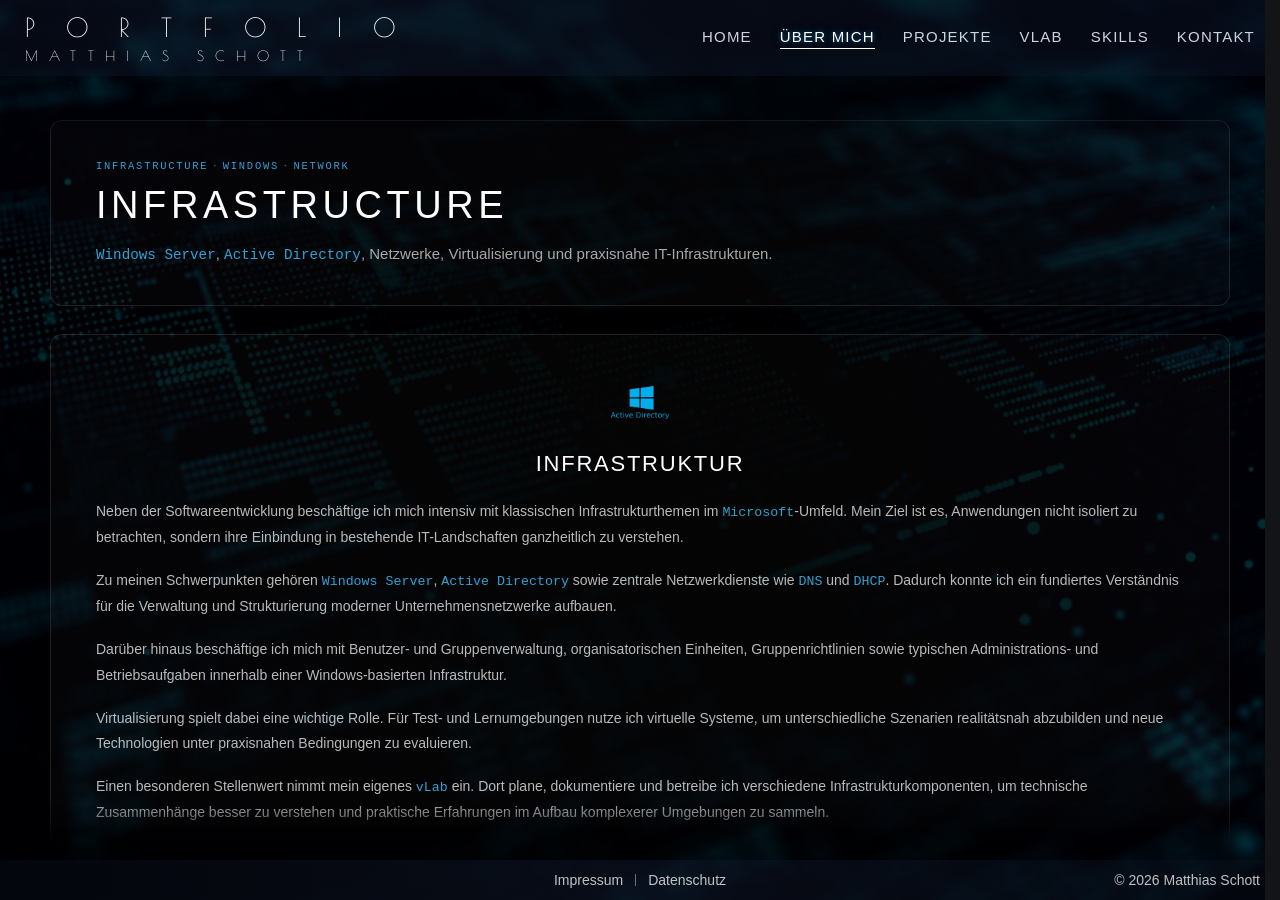
<file: infrastructure.html>
<!DOCTYPE html>
<html lang="de">

<head>

    <meta charset="UTF-8">

    <meta name="viewport"
          content="width=device-width, initial-scale=1.0">

    <meta name="description"
          content="Infrastructure – Matthias Schott">

    <link rel="stylesheet"
          href="css/style.css">

    <link rel="stylesheet"
          href="css/about-detail.css">

    <link rel="preload"
          href="images/bg.jpg"
          as="image"
          fetchpriority="high">

    <link rel="icon"
          href="images/favicon.ico">

    <title>
        Infrastructure – Matthias Schott
    </title>

</head>


<body>


<!-- =========================================
     HEADER
========================================= -->

<header class="top-bar">

    <div class="title">

        Portfolio

        <span>
            Matthias Schott
        </span>

    </div>


    <nav class="main-nav">

        <a href="index.html">
            Home
        </a>

        <a href="about.html"
           class="active">
            Über mich
        </a>

        <a href="projects.html">
            Projekte
        </a>

        <a href="vlab.html">
            vLab
        </a>

        <a href="skills.html">
            Skills
        </a>

        <a href="contact.html">
            Kontakt
        </a>

    </nav>

</header>



<!-- =========================================================
     SCROLL AREA
========================================================= -->

<div class="scroll-area">

<main class="about-detail">


    <!-- =====================================
         HEADER
    ====================================== -->

    <section class="about-header">

        <div class="about-header-content">

            <div>

                <p class="about-category">
                    <span class="tech">INFRASTRUCTURE</span>
                    ·
                    <span class="tech">WINDOWS</span>
                    ·
                    <span class="tech">NETWORK</span>
                </p>


                <h1>
                    Infrastructure
                </h1>


                <p class="about-subtitle">

                    <span class="tech">Windows Server</span>,
                    <span class="tech">Active Directory</span>,
                    Netzwerke, Virtualisierung und
                    praxisnahe IT-Infrastrukturen.

                </p>

            </div>

        </div>

    </section>



    <!-- =====================================
         BESCHREIBUNG
    ====================================== -->

    <section class="about-card">


        <div class="about-logo-container">

            <img src="images/active-directory.png"
                 alt="Windows Server und Active Directory"
                 class="about-logo logo-ad">

        </div>


        <h2>
            Infrastruktur
        </h2>


        <p>

            Neben der Softwareentwicklung beschäftige ich mich
            intensiv mit klassischen Infrastrukturthemen im
            <span class="tech">Microsoft</span>-Umfeld.

            Mein Ziel ist es, Anwendungen nicht isoliert zu betrachten,
            sondern ihre Einbindung in bestehende IT-Landschaften
            ganzheitlich zu verstehen.

        </p>


        <p>

            Zu meinen Schwerpunkten gehören
            <span class="tech">Windows Server</span>,
            <span class="tech">Active Directory</span>
            sowie zentrale Netzwerkdienste wie
            <span class="tech">DNS</span> und
            <span class="tech">DHCP</span>.

            Dadurch konnte ich ein fundiertes Verständnis für die
            Verwaltung und Strukturierung moderner
            Unternehmensnetzwerke aufbauen.

        </p>


        <p>

            Darüber hinaus beschäftige ich mich mit
            Benutzer- und Gruppenverwaltung,
            organisatorischen Einheiten,
            Gruppenrichtlinien sowie typischen
            Administrations- und Betriebsaufgaben innerhalb
            einer Windows-basierten Infrastruktur.

        </p>


        <p>

            Virtualisierung spielt dabei eine wichtige Rolle.

            Für Test- und Lernumgebungen nutze ich
            virtuelle Systeme, um unterschiedliche Szenarien
            realitätsnah abzubilden und neue Technologien
            unter praxisnahen Bedingungen zu evaluieren.

        </p>


        <p>

            Einen besonderen Stellenwert nimmt mein eigenes
            <span class="tech">vLab</span> ein.

            Dort plane, dokumentiere und betreibe ich verschiedene
            Infrastrukturkomponenten, um technische Zusammenhänge
            besser zu verstehen und praktische Erfahrungen im Aufbau
            komplexerer Umgebungen zu sammeln.

        </p>


        <p>

            Die Beschäftigung mit Infrastrukturthemen ergänzt
            meine Entwicklungstätigkeit ideal.

            Sie ermöglicht es mir, Anwendungen nicht nur zu
            entwickeln, sondern auch ihre Anforderungen an
            Netzwerke, Verzeichnisdienste, Berechtigungen und
            Betriebsprozesse zu berücksichtigen.

        </p>


        <p>

            Mein Anspruch ist es, Entwicklung und Infrastruktur
            miteinander zu verbinden.

            Dadurch entsteht ein umfassender Blick auf moderne
            IT-Systeme – von der technischen Grundlage über die
            Administration bis hin zur eigentlichen Anwendung.

        </p>


    </section>



    <!-- =====================================
         ZURÜCK
    ====================================== -->

    <a href="about.html"
       class="back-link">

        ← Zurück zu Über mich

    </a>


</main>

</div>



<!-- =========================================
     FOOTER
========================================= -->

<footer class="bottom-bar">

    <div></div>


    <div class="footer-links">

        <a href="impressum.html">
            Impressum
        </a>

        <span class="divider"></span>

        <a href="datenschutz.html">
            Datenschutz
        </a>

    </div>


    <div class="footer-right">

        © 2026 Matthias Schott

    </div>

</footer>


</body>

</html>
</file>
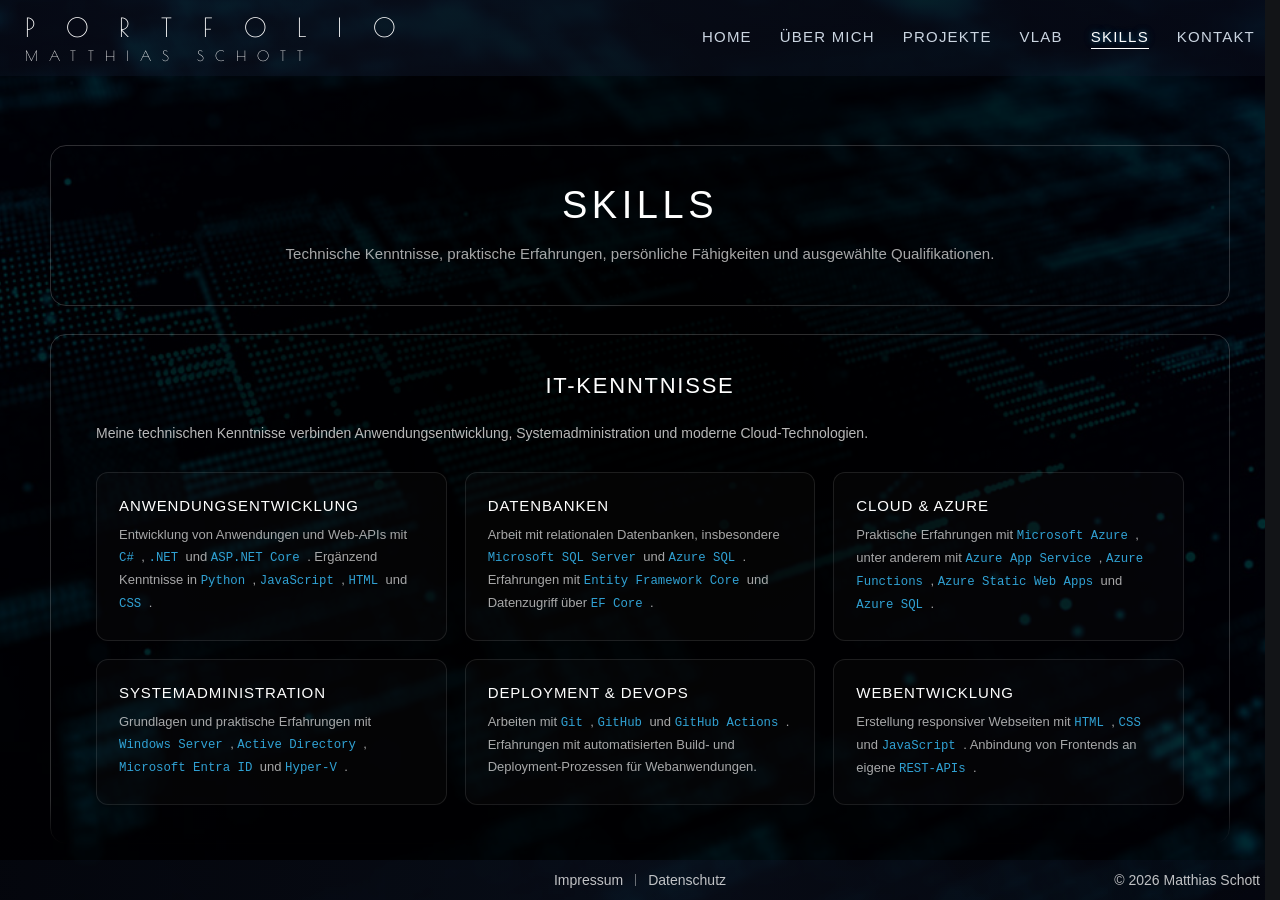
<file: skills.html>
<!DOCTYPE html>
<html lang="de">

<head>

    <meta charset="UTF-8">

    <meta name="viewport" content="width=device-width, initial-scale=1.0">

    <meta name="description"
          content="Skills, IT-Kenntnisse, Zertifikate und persönliche Fähigkeiten von Matthias Schott">

    <link rel="stylesheet" href="css/style.css">
    <link rel="stylesheet" href="css/skills.css">

    <link rel="preload" href="images/bg.jpg" as="image" fetchpriority="high">

    <link rel="icon" href="images/favicon.ico">

    <title>Skills – Matthias Schott</title>

</head>


<body class="landing">


<header class="top-bar">

    <div class="title">

        Portfolio

        <span>Matthias Schott</span>

    </div>


    <nav class="main-nav">

        <a href="index.html">
            Home
        </a>

        <a href="about.html">
            Über mich
        </a>

        <a href="projects.html">
            Projekte
        </a>

        <a href="vlab.html">
            vLab
        </a>

        <a href="skills.html" class="active">
            Skills
        </a>

        <a href="contact.html">
            Kontakt
        </a>

    </nav>

</header>


<div class="scroll-area">
<main class="skills-page">


    <!-- =====================================================
         HEADER
    ====================================================== -->

    <section class="skills-header glass">

        <h1>
            Skills
        </h1>

        <p>

            Technische Kenntnisse, praktische Erfahrungen,
            persönliche Fähigkeiten und ausgewählte
            Qualifikationen.

        </p>

    </section>



    <!-- =====================================================
         IT-KENNTNISSE
    ====================================================== -->

    <section class="skills-card glass">

        <h2>
            IT-Kenntnisse
        </h2>


        <p>

            Meine technischen Kenntnisse verbinden
            Anwendungsentwicklung, Systemadministration
            und moderne Cloud-Technologien.

        </p>


        <div class="skills-grid">


            <!-- Entwicklung -->

            <article class="skill-item">

                <h3>
                    Anwendungsentwicklung
                </h3>

                <p>

                    Entwicklung von Anwendungen und
                    Web-APIs mit

                    <span class="tech">
                        C#
                    </span>,

                    <span class="tech">
                        .NET
                    </span>

                    und

                    <span class="tech">
                        ASP.NET Core
                    </span>.

                    Ergänzend Kenntnisse in

                    <span class="tech">
                        Python
                    </span>,

                    <span class="tech">
                        JavaScript
                    </span>,

                    <span class="tech">
                        HTML
                    </span>

                    und

                    <span class="tech">
                        CSS
                    </span>.

                </p>

            </article>



            <!-- Datenbanken -->

            <article class="skill-item">

                <h3>
                    Datenbanken
                </h3>

                <p>

                    Arbeit mit relationalen Datenbanken,
                    insbesondere

                    <span class="tech">
                        Microsoft SQL Server
                    </span>

                    und

                    <span class="tech">
                        Azure SQL
                    </span>.

                    Erfahrungen mit

                    <span class="tech">
                        Entity Framework Core
                    </span>

                    und Datenzugriff über

                    <span class="tech">
                        EF Core
                    </span>.

                </p>

            </article>



            <!-- Azure -->

            <article class="skill-item">

                <h3>
                    Cloud & Azure
                </h3>

                <p>

                    Praktische Erfahrungen mit

                    <span class="tech">
                        Microsoft Azure
                    </span>,

                    unter anderem mit

                    <span class="tech">
                        Azure App Service
                    </span>,

                    <span class="tech">
                        Azure Functions
                    </span>,

                    <span class="tech">
                        Azure Static Web Apps
                    </span>

                    und

                    <span class="tech">
                        Azure SQL
                    </span>.

                </p>

            </article>



            <!-- Administration -->

            <article class="skill-item">

                <h3>
                    Systemadministration
                </h3>

                <p>

                    Grundlagen und praktische Erfahrungen
                    mit

                    <span class="tech">
                        Windows Server
                    </span>,

                    <span class="tech">
                        Active Directory
                    </span>,

                    <span class="tech">
                        Microsoft Entra ID
                    </span>

                    und

                    <span class="tech">
                        Hyper-V
                    </span>.

                </p>

            </article>



            <!-- DevOps -->

            <article class="skill-item">

                <h3>
                    Deployment & DevOps
                </h3>

                <p>

                    Arbeiten mit

                    <span class="tech">
                        Git
                    </span>,

                    <span class="tech">
                        GitHub
                    </span>

                    und

                    <span class="tech">
                        GitHub Actions
                    </span>.

                    Erfahrungen mit automatisierten
                    Build- und Deployment-Prozessen
                    für Webanwendungen.

                </p>

            </article>



            <!-- Web -->

            <article class="skill-item">

                <h3>
                    Webentwicklung
                </h3>

                <p>

                    Erstellung responsiver Webseiten
                    mit

                    <span class="tech">
                        HTML
                    </span>,

                    <span class="tech">
                        CSS
                    </span>

                    und

                    <span class="tech">
                        JavaScript
                    </span>.

                    Anbindung von Frontends an
                    eigene

                    <span class="tech">
                        REST-APIs
                    </span>.

                </p>

            </article>


        </div>

    </section>



    <!-- =====================================================
         WEITERE TECHNISCHE KENNTNISSE
    ====================================================== -->

    <section class="skills-card glass">

        <h2>
            Weitere technische Kenntnisse
        </h2>


        <ul class="skill-list">

            <li>
                <span class="tech">
                    Visual Studio
                </span>
                und
                <span class="tech">
                    Visual Studio Code
                </span>
            </li>

            <li>
                Versionsverwaltung mit
                <span class="tech">
                    Git
                </span>
                und
                <span class="tech">
                    GitHub
                </span>
            </li>

            <li>
                Arbeiten mit
                <span class="tech">
                    REST
                </span>-Schnittstellen und
                <span class="tech">
                    JSON
                </span>
            </li>

            <li>
                Konfiguration und Betrieb von
                Webanwendungen in
                <span class="tech">
                    Microsoft Azure
                </span>
            </li>

            <li>
                Grundlegende Kenntnisse in
                Netzwerk- und
                Serveradministration
            </li>

            <li>
                Erfahrung mit
                technischen Dokumentationen,
                digitalen Arbeitsabläufen und
                Datenpflege
            </li>

        </ul>

    </section>



    <!-- =====================================================
         PERSÖNLICHE FÄHIGKEITEN
    ====================================================== -->

    <section class="skills-card glass">

        <h2>
            Persönliche Fähigkeiten
        </h2>


        <p>

            Neben meinen technischen Kenntnissen bringe
            ich Erfahrungen aus unterschiedlichen
            beruflichen Bereichen mit.

        </p>


        <div class="personal-skills">


            <article class="personal-skill">

                <h3>
                    Analytisches Denken
                </h3>

                <p>

                    Strukturierte Analyse technischer
                    Probleme und schrittweise Entwicklung
                    geeigneter Lösungen.

                </p>

            </article>



            <article class="personal-skill">

                <h3>
                    Eigenständiges Arbeiten
                </h3>

                <p>

                    Selbstständige Einarbeitung in neue
                    Technologien und eigenverantwortliche
                    Bearbeitung von Aufgaben.

                </p>

            </article>



            <article class="personal-skill">

                <h3>
                    Zuverlässigkeit
                </h3>

                <p>

                    Sorgfältige und gewissenhafte
                    Arbeitsweise, insbesondere bei
                    technischen und organisatorischen
                    Aufgaben.

                </p>

            </article>



            <article class="personal-skill">

                <h3>
                    Lernbereitschaft
                </h3>

                <p>

                    Bereitschaft, neue Technologien und
                    Arbeitsmethoden zu erlernen und
                    praktisch anzuwenden.

                </p>

            </article>



            <article class="personal-skill">

                <h3>
                    Teamarbeit
                </h3>

                <p>

                    Erfahrung in der Zusammenarbeit mit
                    unterschiedlichen Teams und
                    Fachbereichen.

                </p>

            </article>



            <article class="personal-skill">

                <h3>
                    Organisation
                </h3>

                <p>

                    Strukturierte Planung und Koordination
                    von Aufgaben und Arbeitsabläufen.

                </p>

            </article>


        </div>

    </section>



    <!-- =====================================================
         QUALIFIKATIONEN
    ====================================================== -->

    <section class="skills-card glass">

        <h2>
            Qualifikationen
        </h2>


        <p>

            Ausgewählte Nachweise meiner fachlichen
            Ausbildung und Weiterbildungen.

        </p>


        <div class="certificate-grid">

    <a class="certificate-item"
       href="documents/IHK.pdf"
       target="_blank"
       rel="noopener noreferrer">

        <img
            src="documents/IHK.png"
            alt="IHK Abschlusszeugnis">

        <div class="certificate-title">
            IHK Abschlusszeugnis
        </div>

    </a>


    <a class="certificate-item"
       href="documents/CSharp.pdf"
       target="_blank"
       rel="noopener noreferrer">

        <img
            src="documents/CSharp.png"
            alt="Azure Zertifikat">

        <div class="certificate-title">
            Azure Zertifikat
        </div>

    </a>


    <a class="certificate-item"
       href="documents/Scrumm.pdf"
       target="_blank"
       rel="noopener noreferrer">

        <img
            src="documents/SCRUMM.png"
            alt="Zertifikat">

        <div class="certificate-title">
            Zertifikat
        </div>

    </a>

</div>

    </section>



    <!-- =====================================================
         ABSCHLUSS
    ====================================================== -->

    <section class="skills-card glass">

        <h2>
            Technischer Schwerpunkt
        </h2>


        <p>

            Mein Schwerpunkt liegt an der Schnittstelle
            zwischen Softwareentwicklung,
            Systemadministration und Cloud-Technologien.

            Dabei interessiere ich mich besonders für
            die Verbindung von Entwicklung und
            administrativen Aufgaben.

        </p>


        <a
            href="contact.html"
            class="document-button">

            Kontakt aufnehmen

        </a>

    </section>


</main>
</div>



<footer class="bottom-bar">

    <div></div>


    <div class="footer-links">

        <a href="impressum.html">
            Impressum
        </a>

        <span class="divider"></span>

        <a href="datenschutz.html">
            Datenschutz
        </a>

    </div>


    <div class="footer-right">

        © 2026 Matthias Schott

    </div>

</footer>


</body>
</html>
</file>
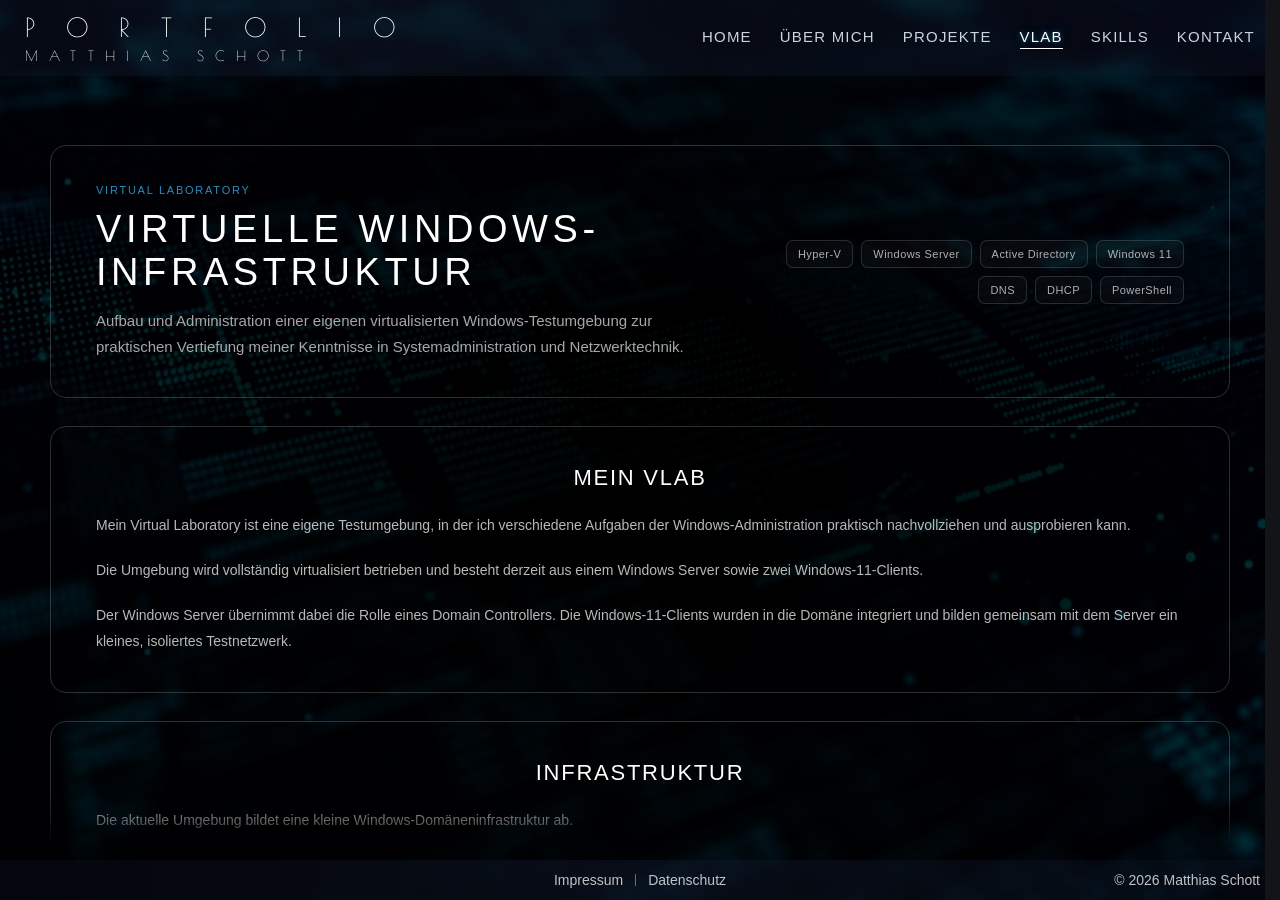
<file: vlab.html>
<!DOCTYPE html>
<html lang="de">

<head>
    <meta charset="UTF-8">

    <meta name="viewport" content="width=device-width, initial-scale=1.0">

    <meta name="description"
          content="Virtual Laboratory – virtuelle Windows-Infrastruktur von Matthias Schott">

    <link rel="stylesheet" href="css/style.css">
    <link rel="stylesheet" href="css/vlab.css">

    <link rel="preload"
          href="images/bg.jpg"
          as="image"
          fetchpriority="high">

    <link rel="icon" href="images/favicon.ico">

    <title>vLab – Matthias Schott</title>
</head>


<body class="vlab">


<header class="top-bar">

    <div class="title">
        Portfolio
        <span>Matthias Schott</span>
    </div>


    <nav class="main-nav">

        <a href="index.html">
            Home
        </a>

        <a href="about.html">
            Über mich
        </a>

        <a href="projects.html">
            Projekte
        </a>

        <a href="vlab.html" class="active">
            vLab
        </a>

        <a href="skills.html">
            Skills
        </a>

        <a href="contact.html">
            Kontakt
        </a>

    </nav>

</header>



<div class="scroll-area">

<main class="vlab-detail">


    



    <!-- =====================================================
         HEADER
    ====================================================== -->

    <section class="vlab-header glass">

        <div class="vlab-header-content">


            <div class="vlab-header-text">

                <div class="vlab-category">
                    VIRTUAL LABORATORY
                </div>


                <h1>
                    Virtuelle Windows-Infrastruktur
                </h1>


                <p class="vlab-subtitle">

                    Aufbau und Administration einer eigenen
                    virtualisierten Windows-Testumgebung zur
                    praktischen Vertiefung meiner Kenntnisse in
                    Systemadministration und Netzwerktechnik.

                </p>

            </div>


            <div class="vlab-tech">

                <span>Hyper-V</span>
                <span>Windows Server</span>
                <span>Active Directory</span>
                <span>Windows 11</span>
                <span>DNS</span>
                <span>DHCP</span>
                <span>PowerShell</span>

            </div>

        </div>

    </section>



    <!-- =====================================================
         INTRO
    ====================================================== -->

    <section class="vlab-card glass">

        <h2>
            Mein vLab
        </h2>


        <p>

            Mein Virtual Laboratory ist eine eigene Testumgebung,
            in der ich verschiedene Aufgaben der
            Windows-Administration praktisch nachvollziehen und
            ausprobieren kann.

        </p>


        <p>

            Die Umgebung wird vollständig virtualisiert betrieben
            und besteht derzeit aus einem Windows Server sowie
            zwei Windows-11-Clients.

        </p>


        <p>

            Der Windows Server übernimmt dabei die Rolle eines
            Domain Controllers. Die Windows-11-Clients wurden in
            die Domäne integriert und bilden gemeinsam mit dem
            Server ein kleines, isoliertes Testnetzwerk.

        </p>

    </section>



    <!-- =====================================================
         ARCHITECTURE
    ====================================================== -->

    <section class="vlab-card glass">

        <h2>
            Infrastruktur
        </h2>


        <p class="vlab-section-intro">

            Die aktuelle Umgebung bildet eine kleine
            Windows-Domäneninfrastruktur ab.

        </p>


        <div class="vlab-architecture">


            <div class="vlab-layer">

                <div class="vlab-layer-title">
                    Windows Server
                </div>

                <div class="vlab-layer-tech">
                    Domain Controller
                </div>

                <p>
                    Active Directory
                </p>

            </div>


            <div class="vlab-arrow">
                ↓
            </div>


            <div class="vlab-network">

                <div class="vlab-network-title">
                    Virtuelles Netzwerk
                </div>

                <div class="vlab-network-description">
                    Kommunikation innerhalb der Testumgebung
                </div>

            </div>


            <div class="vlab-arrow">
                ↓
            </div>


            <div class="vlab-client-grid">


                <div class="vlab-client">

                    <div class="vlab-client-title">
                        Windows 11
                    </div>

                    <div class="vlab-client-name">
                        Client 01
                    </div>

                </div>


                <div class="vlab-client">

                    <div class="vlab-client-title">
                        Windows 11
                    </div>

                    <div class="vlab-client-name">
                        Client 02
                    </div>

                </div>


            </div>

        </div>

    </section>



    <!-- =====================================================
         CURRENT SETUP
    ====================================================== -->

    <section class="vlab-card glass">

        <h2>
            Aktueller Aufbau
        </h2>


        <div class="vlab-feature-grid">


            <div class="vlab-feature">

                <h3>
                    Virtualisierung
                </h3>

                <p>

                    Aufbau und Verwaltung mehrerer virtueller
                    Maschinen mit
                    <span class="tech-term">Hyper-V</span>.

                </p>

            </div>


            <div class="vlab-feature">

                <h3>
                    Domain Controller
                </h3>

                <p>

                    Installation und Konfiguration eines
                    <span class="tech-term">Windows Server</span>
                    als Domain Controller.

                </p>

            </div>


            <div class="vlab-feature">

                <h3>
                    Active Directory
                </h3>

                <p>

                    Einrichtung einer eigenen
                    <span class="tech-term">Active-Directory-Domäne</span>
                    und Integration der Clients.

                </p>

            </div>


            <div class="vlab-feature">

                <h3>
                    Windows Clients
                </h3>

                <p>

                    Installation und Konfiguration von zwei
                    <span class="tech-term">Windows-11-Clients</span>
                    sowie deren Aufnahme in die Domäne.

                </p>

            </div>


            <div class="vlab-feature">

                <h3>
                    Netzwerk
                </h3>

                <p>

                    Aufbau einer isolierten virtuellen
                    Netzwerkumgebung für die Kommunikation
                    zwischen Server und Clients.

                </p>

            </div>


            <div class="vlab-feature">

                <h3>
                    Administration
                </h3>

                <p>

                    Praktisches Erproben von
                    Windows-Administrationsaufgaben in einer
                    kontrollierten Testumgebung.

                </p>

            </div>


        </div>

    </section>



    <!-- =====================================================
         ACTIVE DIRECTORY
    ====================================================== -->

    <section class="vlab-card glass">

        <h2>
            Active Directory
        </h2>


        <p>

            Ein zentraler Bestandteil des vLabs ist die
            Einrichtung einer eigenen
            <span class="tech-term">Active-Directory-Domäne</span>.

        </p>


        <p>

            Dadurch kann ich die grundlegenden Abläufe einer
            zentral verwalteten Windows-Umgebung nachvollziehen:
            Benutzer melden sich an der Domäne an und die Clients
            werden nicht mehr ausschließlich lokal verwaltet.

        </p>


        <p>

            Die Umgebung dient dabei insbesondere dazu,
            Benutzerverwaltung, Gruppen, Berechtigungen und
            Gruppenrichtlinien schrittweise praktisch umzusetzen.

        </p>

    </section>



    <!-- =====================================================
         ROADMAP
    ====================================================== -->

    <section class="vlab-card glass">

        <h2>
            Geplante Erweiterungen
        </h2>


        <p class="vlab-section-intro">

            Das vLab befindet sich im kontinuierlichen Ausbau.
            Die nächsten Schritte konzentrieren sich auf die
            praktische Administration einer vollständigen
            Windows-Domänenumgebung.

        </p>


        <div class="vlab-roadmap">


            <div class="vlab-roadmap-item">

                <div class="vlab-roadmap-number">
                    01
                </div>

                <div>

                    <h3>
                        Benutzer und Gruppen
                    </h3>

                    <p>
                        Aufbau einer strukturierten Benutzer-
                        und Gruppenverwaltung im
                        Active Directory.
                    </p>

                </div>

            </div>


            <div class="vlab-roadmap-item">

                <div class="vlab-roadmap-number">
                    02
                </div>

                <div>

                    <h3>
                        OU-Struktur
                    </h3>

                    <p>
                        Strukturierung der Domäne mit
                        Organisationseinheiten für Benutzer,
                        Computer und weitere Objekte.
                    </p>

                </div>

            </div>


            <div class="vlab-roadmap-item">

                <div class="vlab-roadmap-number">
                    03
                </div>

                <div>

                    <h3>
                        Gruppenrichtlinien
                    </h3>

                    <p>
                        Erstellung und Anwendung von
                        Group Policies zur zentralen
                        Konfiguration der Clients.
                    </p>

                </div>

            </div>


            <div class="vlab-roadmap-item">

                <div class="vlab-roadmap-number">
                    04
                </div>

                <div>

                    <h3>
                        Berechtigungen
                    </h3>

                    <p>
                        Umsetzung verschiedener
                        Benutzer- und Zugriffsszenarien
                        mit NTFS- und Freigabeberechtigungen.
                    </p>

                </div>

            </div>


            <div class="vlab-roadmap-item">

                <div class="vlab-roadmap-number">
                    05
                </div>

                <div>

                    <h3>
                        Netzlaufwerke
                    </h3>

                    <p>
                        Einrichtung zentraler Freigaben und
                        automatischer Netzlaufwerke für
                        unterschiedliche Benutzergruppen.
                    </p>

                </div>

            </div>


            <div class="vlab-roadmap-item">

                <div class="vlab-roadmap-number">
                    06
                </div>

                <div>

                    <h3>
                        Netzwerkdrucker
                    </h3>

                    <p>
                        Einbindung und zentrale Bereitstellung
                        eines Netzwerkdruckers innerhalb der
                        Domänenumgebung.
                    </p>

                </div>

            </div>


            <div class="vlab-roadmap-item">

                <div class="vlab-roadmap-number">
                    07
                </div>

                <div>

                    <h3>
                        DNS & DHCP
                    </h3>

                    <p>
                        Vertiefung der zentralen
                        Netzwerkdienste und deren
                        Zusammenspiel mit Active Directory.
                    </p>

                </div>

            </div>


            <div class="vlab-roadmap-item">

                <div class="vlab-roadmap-number">
                    08
                </div>

                <div>

                    <h3>
                        PowerShell
                    </h3>

                    <p>
                        Automatisierung und Administration
                        wiederkehrender Aufgaben mit
                        PowerShell.
                    </p>

                </div>

            </div>


        </div>

    </section>



    <!-- =====================================================
         LEARNING
    ====================================================== -->

    <section class="vlab-card glass vlab-learning">

        <h2>
            Lernziel
        </h2>


        <p>

            Das vLab ist für mich eine praktische Ergänzung zu
            meiner Ausbildung zum Fachinformatiker für
            Anwendungsentwicklung.

        </p>


        <p>

            Ziel ist es, meine Kenntnisse im Bereich
            <span class="tech-term">IT-Administration</span>
            kontinuierlich auszubauen und typische Aufgaben einer
            Windows-basierten Unternehmensumgebung selbstständig
            umsetzen und nachvollziehen zu können.

        </p>


        <p>

            Durch die Virtualisierung kann ich verschiedene
            Konfigurationen und Administrationsszenarien testen,
            ohne dabei produktive Systeme zu beeinflussen.

        </p>


        <div class="vlab-learning-list">

            <span>Virtualisierung</span>
            <span>Windows Server</span>
            <span>Active Directory</span>
            <span>Netzwerkadministration</span>
            <span>Benutzerverwaltung</span>
            <span>Gruppenrichtlinien</span>
            <span>Berechtigungen</span>
            <span>PowerShell</span>

        </div>

    </section>



    


</main>

</div>



<footer class="bottom-bar">

    <div></div>

    <div class="footer-links">

        <a href="impressum.html">
            Impressum
        </a>

        <span class="divider"></span>

        <a href="datenschutz.html">
            Datenschutz
        </a>

    </div>


    <div class="footer-right">
        © 2026 Matthias Schott
    </div>

</footer>


</body>
</html>
</file>
<file: css/style.css>
/* =========================================================
   SCHRIFT
========================================================= */
@font-face {
    font-family: "Poiret One";
    src: url("../fonts/PoiretOne-Regular.ttf") format("truetype");
    font-weight: 400;
    font-style: normal;
}

.tech {
    color: rgba(56, 189, 248, 0.85);

    font-family:
        Consolas,
        "Courier New",
        monospace;

    font-size: 0.95em;
}


/* =========================================================
   RESET
========================================================= */

* {
    box-sizing: border-box;
    margin: 0;
    padding: 0;
}


/* =========================================================
   GLOBAL
========================================================= */

:root {
    color-scheme: dark;
}

html {
    scrollbar-gutter: stable;
    -webkit-text-size-adjust: 100%;
}

html,
body {
    background-color: #121417;
}

body {
    font-family: Arial, sans-serif;

    min-height: 100vh;

    font-size: 14px;
    color: #ffffff;

    position: relative;
    isolation: isolate;

    overflow-x: hidden;
}


/* =========================================================
   BACKGROUND
========================================================= */

body::before {
    content: "";

    position: fixed;
    inset: 0;

    background:
        radial-gradient(
            circle at center,
            rgba(0, 0, 0, 0.94) 0%,
            rgba(0, 0, 0, 0.90) 20%,
            rgba(0, 0, 0, 0.72) 50%,
            rgba(0, 0, 0, 0.40) 100%
        ),
        url("../images/bg.jpg");

    background-size: cover;
    background-position: center;
    background-repeat: no-repeat;

    animation:
        bg-fade 1s ease forwards,
        bg-zoom 1s ease-in-out forwards;

    z-index: -1;
}


@keyframes bg-zoom {

    0% {
        transform: scale(1);
    }

    100% {
        transform: scale(1.02);
    }
}


@keyframes bg-fade {

    from {
        filter: brightness(0.05);
    }

    to {
        filter: brightness(0.4);
    }
}


/* =========================================================
   HEADER
========================================================= */

.top-bar {
    position: fixed;

    top: 0;
    left: 0;

    width: 100%;

    padding: 12px 25px;

    background:
        linear-gradient(
            to right,
            rgba(15, 23, 42, 0.35) 0%,
            rgba(15, 23, 42, 0.42) 10%,
            rgba(15, 23, 42, 0.48) 30%,
            rgba(15, 23, 42, 0.42) 50%,
            rgba(15, 23, 42, 0.35) 80%
        );

    display: flex;
    align-items: center;

    z-index: 10;
}


/* =========================================================
   PORTFOLIO TITLE
========================================================= */

.title {
    font-family: "Poiret One", sans-serif;
    font-weight: 300;

    color: #ffffff;

    font-size: clamp(18px, 2vw, 36px);

    letter-spacing: 1.2em;

    text-transform: uppercase;

    -webkit-font-smoothing: antialiased;
    text-rendering: optimizeLegibility;
}


.title span {
    display: block;

    font-size: 14px;

    letter-spacing: 0.8em;

    margin-top: 6px;
}


/* =========================================================
   NAVIGATION
========================================================= */

.main-nav {
    text-transform: uppercase;

    margin-left: auto;

    display: flex;

    gap: 28px;
}


.main-nav a {
    position: relative;

    color: #cbd5e1;

    text-decoration: none;

    font-size: 15px;

    letter-spacing: 0.08em;

    padding-bottom: 4px;

    transition:
        color 0.25s ease,
        text-shadow 0.25s ease;
}


.main-nav a::after {
    content: "";

    position: absolute;

    left: 0;
    bottom: 0;

    width: 0%;
    height: 1px;

    background: #ffffff;

    transition: width 0.35s ease;
}


.main-nav a:hover {
    color: #ffffff;
}


.main-nav a:hover::after {
    width: 100%;
}


.main-nav a.active {
    color: #ffffff;

    text-shadow:
        0 0 4px rgba(56, 189, 248, 0.35),
        0 0 10px rgba(56, 189, 248, 0.25),
        0 0 18px rgba(56, 189, 248, 0.15);
}


.main-nav a.active::after {
    width: 100%;
}


/* =========================================================
   GLOBAL SCROLL AREA
========================================================= */

.scroll-area {
    position: fixed;

    top: 90px;
    bottom: 55px;

    left: 0;
    right: 0;

    overflow-y: auto;
    overflow-x: hidden;

    padding: 30px 20px;

    -webkit-mask-image:
        linear-gradient(
            to bottom,
            transparent 0px,
            black 45px,
            black calc(100% - 45px),
            transparent 100%
        );

    mask-image:
        linear-gradient(
            to bottom,
            transparent 0px,
            black 45px,
            black calc(100% - 45px),
            transparent 100%
        );
}


/* =========================================================
   GLASS COMPONENT
========================================================= */

.glass {
    backdrop-filter: blur(0px);
    -webkit-backdrop-filter: blur(0px);

    border: 1px solid rgba(255, 255, 255, 0.18);

    border-radius: 16px;

    transition:
        backdrop-filter 0.35s ease,
        background 0.35s ease,
        border-color 0.35s ease,
        box-shadow 0.35s ease;
}


.glass:hover {
    backdrop-filter: blur(4px);
    -webkit-backdrop-filter: blur(4px);

    background: rgba(20, 24, 31, 0.32);

    border-color: rgba(56, 189, 248, 0.25);

    box-shadow:
        0 0 18px rgba(56, 189, 248, 0.10);
}


/* =========================================================
   HERO
========================================================= */

body.landing {
    display: flex;

    justify-content: center;
    align-items: center;
}


.hero-section {
    width: 100%;

    min-height: 100vh;

    display: flex;

    flex-direction: column;

    justify-content: center;
    align-items: center;

    padding: 120px 20px 100px;
}


.hero-content {
    width: 100%;

    max-width: 850px;

    display: flex;

    justify-content: space-between;
    align-items: stretch;

    gap: 3rem;

    padding: 55px 40px;

    border: 1px solid rgba(255, 255, 255, 0.25);

    border-radius: 22px;
}


.hero-left,
.hero-right {
    flex: 1;
}


.hero-left {
    display: flex;

    flex-direction: column;

    align-items: center;

    gap: 12px;

    text-align: center;

    justify-content: flex-start;
}


.hero-right {
    display: flex;

    flex-direction: column;

    align-items: center;

    justify-content: center;
}


.hero-divider {
    width: 1px;

    min-height: 260px;

    background:
        linear-gradient(
            to bottom,
            rgba(56, 189, 248, 0.18),
            rgba(56, 189, 248, 0.45),
            rgba(56, 189, 248, 0.70),
            rgba(56, 189, 248, 0.45),
            rgba(56, 189, 248, 0.18)
        );

    box-shadow:
        0 0 10px rgba(56, 189, 248, 0.4),
        0 0 18px rgba(56, 189, 248, 0.2);
}


/* =========================================================
   PROFILE IMAGE
========================================================= */

.profile-image {
    width: 180px;
    height: 180px;

    object-fit: cover;

    border: 1px solid rgba(255, 255, 255, 0.25);

    border-radius: 8%;

    margin-bottom: 20px;
}


/* =========================================================
   HERO NAME
========================================================= */

.hero-name {
    font-family: "Segoe UI", Arial, sans-serif;

    font-size: clamp(12px, 3vw, 18px);

    font-weight: 100;

    letter-spacing: 0.18em;

    text-transform: uppercase;

    color: white;

    text-shadow:
        0 0 4px rgba(255, 255, 255, 0.12);

    margin-bottom: 10px;
}


/* =========================================================
   IHK
========================================================= */

.ihk-title {
    margin: 18px 0;
}


.ihk-topline {
    display: flex;

    justify-content: center;
    align-items: baseline;

    gap: 10px;
}


.ihk-badge {
    font-family: "Segoe UI", Arial, sans-serif;

    font-style: italic;

    font-weight: 500;

    color: #16a34a;

    font-size: 18px;
}


.ihk-main {
    font-size: 15px;

    font-weight: 200;

    letter-spacing: 0.3em;
}


.ihk-divider {
    width: 100%;

    max-width: 600px;

    height: 1px;

    margin: 6px auto 10px;

    background:
        linear-gradient(
            to right,
            transparent,
            rgba(255, 255, 255, 0.65),
            rgba(255, 255, 255, 0.90),
            rgba(255, 255, 255, 0.65),
            transparent
        );
}


.ihk-subtitle {
    text-align: center;

    font-weight: 80;

    font-size: 10px;

    letter-spacing: 0.42em;

    text-transform: uppercase;
}


.hero-text {
    margin-top: 10px;
}


/* =========================================================
   HERO BRANDING
========================================================= */

.hero-branding {
    margin-top: 22px;

    display: flex;

    flex-direction: column;

    align-items: center;

    gap: 18px;

    text-align: center;
}


.hero-role {
    font-size: 22px;

    font-weight: 300;

    line-height: 1.4;

    letter-spacing: 0.16em;

    text-transform: uppercase;

    color: #ffffff;

    text-shadow:
        0 0 10px rgba(255, 255, 255, 0.08);
}


.hero-stack {
    max-width: 440px;

    font-size: 12px;

    line-height: 1.8;

    color: rgba(56, 189, 248, 0.75);

    letter-spacing: 0.2em;

    text-transform: uppercase;
}


/* =========================================================
   LOGOS
========================================================= */

.hero-logos {
    display: flex;

    align-items: center;
    justify-content: center;

    gap: 30px;

    margin-top: 4px;
}


.logo {
    --logo-size: 40px;
    --logo-scale: 1;

    width: calc(var(--logo-size) * var(--logo-scale));

    height: auto;

    object-fit: contain;

    opacity: 0.7;

    filter: grayscale(50%);

    transition:
        opacity 0.25s ease,
        transform 0.25s ease,
        filter 0.25s ease;
}


.logo:hover {
    opacity: 1;

    filter:
        grayscale(0%)
        drop-shadow(
            0 0 10px rgba(56, 189, 248, 0.22)
        );
}


.logo-aspnet {
    --logo-scale: 1;
}


.logo-ad {
    --logo-scale: 1.8;
}


.logo-azure {
    --logo-scale: 1.8;
}


.hero-logo {
    --logo-size: 60px;
}


.about-logo {
    --logo-size: 72px;
}


/* =========================================================
   NEWSLETTER
========================================================= */

.newsletter-preview {
    margin-top: 80px;

    display: flex;

    flex-direction: column;

    align-items: center;

    gap: 18px;
}


.newsletter-header {
    display: flex;

    align-items: center;

    gap: 12px;
}


.newsletter-icon {
    width: 32px;
    height: 32px;

    filter: brightness(0) invert(1);

    opacity: 0.9;
}


.newsletter-title {
    font-size: 15px;

    letter-spacing: 0.14em;

    text-transform: uppercase;

    color: #ffffff;
}


.newsletter-description {
    max-width: 420px;

    text-align: center;

    font-size: 15px;

    line-height: 1.7;

    color: rgba(255, 255, 255, 0.65);
}


.newsletter-button {
    padding: 12px 28px;

    border: 1px solid rgba(255, 255, 255, 0.14);

    border-radius: 10px;

    background: rgba(255, 255, 255, 0.03);

    color: #ffffff;

    text-decoration: none;

    text-transform: uppercase;

    font-size: 13px;

    letter-spacing: 0.14em;

    transition:
        background 0.25s ease,
        border-color 0.25s ease,
        box-shadow 0.25s ease;
}


.newsletter-button:hover {
    background: rgba(255, 255, 255, 0.06);

    border-color: rgba(56, 189, 248, 0.45);

    box-shadow:
        0 0 18px rgba(56, 189, 248, 0.14);
}


.newsletter-button:active {
    transform: scale(0.98);

    background: rgba(56, 189, 248, 0.18);

    border-color: rgba(56, 189, 248, 0.85);

    box-shadow:
        0 0 22px rgba(56, 189, 248, 0.28),
        inset 0 0 12px rgba(56, 189, 248, 0.18);
}


/* =========================================================
   LEGAL / DATENSCHUTZ / IMPRESSUM
========================================================= */

body.legal {
    min-height: 100vh;

    display: flex;

    flex-direction: column;
}


.legal-wrapper {
    width: 100%;

    display: flex;

    flex-direction: column;

    align-items: center;

    justify-content: flex-start;

    padding: 20px 20px 100px;

    gap: 18px;
}


.legal-content {
    max-width: 650px;

    width: 100%;

    padding: 32px;

    font-size: 13px;

    line-height: 1.6;

    text-align: center;

    background: rgba(20, 24, 31, 0.50);

    backdrop-filter: blur(2px);

    border: 2px solid rgba(255, 255, 255, 0.12);

    border-radius: 14px;

    color: #ffffff;

    box-shadow:
        0 10px 35px rgba(0, 0, 0, 0.4);
}


.legal-content h1 {
    margin-bottom: 18px;
}


.legal-content p {
    margin-bottom: 12px;
}


.legal-content ul {
    list-style-position: inside;

    padding-left: 0;

    text-align: center;
}


.legal-content a {
    color: rgba(56, 189, 248, 0.85);

    text-decoration: none;

    transition:
        color 0.25s ease,
        text-shadow 0.25s ease;
}


.legal-content a:hover {
    color: #ffffff;

    text-shadow:
        0 0 8px rgba(56, 189, 248, 0.35);
}


.back-link {
    align-self: center;

    color: rgba(255, 255, 255, 0.70);

    text-decoration: none;

    transition:
        color 0.25s ease,
        text-shadow 0.25s ease;
}


.back-link:hover {
    color: #ffffff;
}


/* =========================================================
   FOOTER
========================================================= */

.bottom-bar {
    position: fixed;

    bottom: 0;
    left: 0;

    width: 100%;

    padding: 12px 20px;

    display: grid;

    grid-template-columns: 1fr auto 1fr;

    align-items: center;

    background:
        linear-gradient(
            to right,
            rgba(15, 23, 42, 0.25) 0%,
            rgba(15, 23, 42, 0.50) 50%,
            rgba(15, 23, 42, 0.25) 100%
        );

    z-index: 10;
}


.footer-links {
    justify-self: center;

    display: flex;

    align-items: center;

    gap: 12px;
}


.footer-links a {
    text-decoration: none;

    color: rgba(255, 255, 255, 0.75);

    transition: color 0.25s ease;
}


.footer-links a:hover {
    color: #ffffff;
}


.divider {
    width: 1px;

    height: 12px;

    background: rgba(255, 255, 255, 0.40);
}


.footer-right {
    justify-self: end;

    color: rgba(255, 255, 255, 0.75);
}


/* =========================================================
   TABLET
========================================================= */

@media (max-width: 900px) {

    .about-grid {
        grid-template-columns: 1fr;
    }

    .about-main-card {
        padding: 40px 20px;
    }

    .about-intro-card {
        padding: 40px 30px;
    }

    .hero-content {
        flex-direction: column;

        text-align: center;

        padding: 30px 20px;
    }

    .hero-right {
        margin-top: 20px;
    }

    .hero-divider {
        display: none;
    }

    .profile-image {
        width: 140px;
        height: 140px;
    }

    .main-nav {
        margin-left: 0;

        justify-content: center;

        flex-wrap: wrap;

        gap: 16px;
    }
}


/* =========================================================
   SMARTPHONE
========================================================= */

@media (max-width: 480px) {

    body {
        background-attachment: scroll;
    }


    .top-bar {
        padding: 10px 12px;

        flex-direction: column;

        gap: 8px;

        align-items: flex-start;
    }


    .hero-section {
        padding: 100px 10px 80px;
    }


    .hero-content {
        padding: 20px 14px;

        border-radius: 16px;

        flex-direction: column-reverse;
    }


    .hero-divider {
        display: none;
    }


    .profile-image {
        width: 110px;
        height: 110px;
    }


    .ihk-main {
        font-size: 20px;
    }


    .ihk-subtitle {
        font-size: 12px;

        letter-spacing: 0.25em;
    }


    .bottom-bar {
        padding: 10px;

        grid-template-columns: 1fr;

        text-align: center;

        gap: 6px;
    }


    .footer-right {
        justify-self: center;
    }


    .about-section {
        padding-left: 15px;
        padding-right: 15px;
    }


    .about-intro-card {
        padding: 30px 20px;
    }


    .about-title {
        font-size: 27px;
    }


    .about-card {
        padding: 30px 20px;
    }
}
</file>
<file: css/about.css>
/* =========================================================
   ABOUT DETAIL PAGE
========================================================= */

.about-detail {

    width: 100%;

    max-width: 1250px;

    margin: 0 auto;

    padding: 25px 30px 100px;

    display: flex;

    flex-direction: column;

    gap: 28px;
}


/* =========================================================
   ABOUT HEADER
========================================================= */

.about-header {

    width: 100%;

    padding: 38px 45px;

    border: 1px solid rgba(255, 255, 255, 0.18);

    border-radius: 16px;

    background: transparent;

    backdrop-filter: blur(0px);
    -webkit-backdrop-filter: blur(0px);

    transition:
        background 0.35s ease,
        backdrop-filter 0.35s ease,
        border-color 0.35s ease,
        box-shadow 0.35s ease;
}


.about-header:hover {

    background: rgba(20, 24, 31, 0.32);

    backdrop-filter: blur(4px);
    -webkit-backdrop-filter: blur(4px);

    border-color: rgba(56, 189, 248, 0.25);

    box-shadow:
        0 0 18px rgba(56, 189, 248, 0.10);
}


.about-header-content {

    display: flex;

    align-items: center;

    justify-content: space-between;

    gap: 40px;
}


/* =========================================================
   CATEGORY
========================================================= */

.about-category {

    margin-bottom: 12px;

    color:
        rgba(56, 189, 248, 0.75);

    font-size: 11px;

    letter-spacing: 0.16em;

    text-transform: uppercase;
}


/* =========================================================
   TITLE
========================================================= */

.about-header h1 {

    margin: 0 0 14px;

    color: #ffffff;

    font-size: 38px;

    font-weight: 300;

    letter-spacing: 0.12em;

    text-transform: uppercase;
}


/* =========================================================
   SUBTITLE
========================================================= */

.about-subtitle {

    max-width: 760px;

    margin: 0;

    color:
        rgba(255, 255, 255, 0.65);

    font-size: 15px;

    line-height: 1.7;
}


/* =========================================================
   GENERIC ABOUT CARD
========================================================= */

.about-card {

    width: 100%;

    padding: 38px 45px;

    display: flex;

    flex-direction: column;

    gap: 18px;

    height: auto;

    min-height: 0;

    border: 1px solid rgba(255, 255, 255, 0.10);

    border-radius: 12px;

    /*
       WICHTIG:
       Normalzustand vollständig transparent.
       Kein Blur und kein Hintergrund.
    */

    background: transparent;

    backdrop-filter: blur(0px);
    -webkit-backdrop-filter: blur(0px);

    transition:
        background 0.35s ease,
        backdrop-filter 0.35s ease,
        border-color 0.25s ease,
        box-shadow 0.25s ease;
}


/* =========================================================
   NORMAL CARD HOVER
========================================================= */

.about-card:hover {

    background:
        rgba(20, 24, 31, 0.32);

    backdrop-filter: blur(4px);
    -webkit-backdrop-filter: blur(4px);

    border-color:
        rgba(56, 189, 248, 0.30);

    box-shadow:
        0 0 18px rgba(56, 189, 248, 0.10);
}


/* =========================================================
   CARD HEADINGS
========================================================= */

.about-card > h2 {

    margin: 0 0 4px;

    color: #ffffff;

    font-size: 22px;

    font-weight: 300;

    letter-spacing: 0.08em;

    text-transform: uppercase;

    text-align: center;
}


/* =========================================================
   CARD TEXT
========================================================= */

.about-card > p {

    margin: 0;

    color:
        rgba(255, 255, 255, 0.72);

    font-size: 14px;

    line-height: 1.8;
}


.about-card > p + p {

    margin-top: 2px;
}


/* =========================================================
   TECHNICAL TERMS
========================================================= */

.tech-text {

    color:
        rgba(56, 189, 248, 0.85);

    font-weight: 400;
}


/* =========================================================
   ABOUT GRID
========================================================= */

.about-grid {

    width: 100%;

    display: grid;

    grid-template-columns:
        repeat(3, minmax(0, 1fr));

    gap: 18px;
}


/* =========================================================
   ABOUT GRID CARDS
========================================================= */

.about-grid .about-card {

    align-items: center;

    text-align: center;

    padding: 30px 28px;
}


.about-grid .about-card > p {

    color:
        rgba(255, 255, 255, 0.65);

    font-size: 13px;

    line-height: 1.7;
}


/* =========================================================
   CLICKABLE ABOUT CARDS
========================================================= */

.about-card-link {

    cursor: pointer;

    text-decoration: none;

    color: inherit;

    transition:
        transform 0.25s ease,
        background 0.35s ease,
        backdrop-filter 0.35s ease,
        border-color 0.25s ease,
        box-shadow 0.25s ease;
}


.about-card-link:hover {

    transform:
        translateY(-3px);

    background:
        rgba(20, 24, 31, 0.32);

    backdrop-filter: blur(4px);
    -webkit-backdrop-filter: blur(4px);

    border-color:
        rgba(56, 189, 248, 0.45);

    box-shadow:
        0 8px 25px rgba(0, 0, 0, 0.25),
        0 0 18px rgba(56, 189, 248, 0.10);
}


/* =========================================================
   LOGOS
========================================================= */

.about-logo {

    width: 58px;

    height: 58px;

    object-fit: contain;

    margin-bottom: 8px;

    opacity: 0.7;

    filter: grayscale(50%);

    transition:
        opacity 0.25s ease,
        filter 0.25s ease,
        transform 0.25s ease;
}


.about-card:hover .about-logo {

    opacity: 1;

    filter:
        grayscale(0%)
        drop-shadow(
            0 0 10px rgba(56, 189, 248, 0.22)
        );
}


.logo-aspnet {

    width: 64px;

    height: 64px;
}


.logo-ad {

    width: 58px;

    height: 58px;
}


.logo-azure {

    width: 62px;

    height: 62px;
}


/* =========================================================
   FEATURE GRID
========================================================= */

.about-feature-grid {

    width: 100%;

    display: grid;

    grid-template-columns:
        repeat(3, minmax(0, 1fr));

    gap: 18px;

    margin-top: 8px;
}


/* =========================================================
   FEATURE
========================================================= */

.about-feature {

    padding: 24px 22px;

    border: 1px solid rgba(255, 255, 255, 0.10);

    border-radius: 12px;

    /*
       Auch Features sind im Normalzustand
       vollständig transparent.
    */

    background: transparent;

    backdrop-filter: blur(0px);
    -webkit-backdrop-filter: blur(0px);

    transition:
        background 0.35s ease,
        backdrop-filter 0.35s ease,
        border-color 0.25s ease,
        box-shadow 0.25s ease;
}


/* =========================================================
   FEATURE HOVER
========================================================= */

.about-feature:hover {

    background:
        rgba(20, 24, 31, 0.32);

    backdrop-filter: blur(4px);
    -webkit-backdrop-filter: blur(4px);

    border-color:
        rgba(56, 189, 248, 0.30);

    box-shadow:
        0 0 18px rgba(56, 189, 248, 0.10);
}


.about-feature h3 {

    margin: 0 0 10px;

    color: #ffffff;

    font-size: 15px;

    font-weight: 400;

    letter-spacing: 0.06em;

    text-transform: uppercase;
}


.about-feature p {

    margin: 0;

    color:
        rgba(255, 255, 255, 0.65);

    font-size: 13px;

    line-height: 1.7;
}


/* =========================================================
   OUTLOOK
========================================================= */

.about-outlook {

    align-items: center;

    text-align: center;
}


.about-outlook > p {

    max-width: 800px;

    text-align: center;
}


/* =========================================================
   BUTTON
========================================================= */

.about-button {

    display: inline-block;

    margin-top: 8px;

    padding: 12px 28px;

    border: 1px solid rgba(255, 255, 255, 0.14);

    border-radius: 10px;

    background:
        rgba(255, 255, 255, 0.03);

    color: #ffffff;

    text-decoration: none;

    text-transform: uppercase;

    font-size: 12px;

    letter-spacing: 0.12em;

    transition:
        background 0.25s ease,
        border-color 0.25s ease,
        box-shadow 0.25s ease,
        transform 0.25s ease;
}


.about-button:hover {

    background:
        rgba(255, 255, 255, 0.07);

    border-color:
        rgba(56, 189, 248, 0.45);

    box-shadow:
        0 0 18px rgba(56, 189, 248, 0.14);

    transform:
        translateY(-2px);
}


/* =========================================================
   TABLET
========================================================= */

@media (max-width: 900px) {

    .about-detail {

        padding:
            20px 20px 90px;
    }


    .about-header {

        padding:
            35px 30px;
    }


    .about-header-content {

        flex-direction: column;

        align-items: flex-start;
    }


    .about-grid {

        grid-template-columns:
            repeat(2, minmax(0, 1fr));
    }


    .about-feature-grid {

        grid-template-columns:
            repeat(2, minmax(0, 1fr));
    }

}


/* =========================================================
   SMARTPHONE
========================================================= */

@media (max-width: 600px) {

    .about-detail {

        padding:
            15px 10px 70px;

        gap: 20px;
    }


    .about-header {

        padding:
            30px 22px;
    }


    .about-header-content {

        gap: 20px;
    }


    .about-card {

        padding:
            28px 22px;

        gap: 16px;
    }


    .about-header h1 {

        font-size: 27px;

        letter-spacing: 0.09em;
    }


    .about-subtitle {

        font-size: 13px;
    }


    .about-card > h2 {

        font-size: 18px;
    }


    .about-card > p {

        font-size: 13px;

        line-height: 1.7;
    }


    .about-grid {

        grid-template-columns: 1fr;
    }


    .about-feature-grid {

        grid-template-columns: 1fr;
    }


    .about-logo {

        margin-bottom: 4px;
    }

}
</file>
<file: css/about-detail.css>
/* =========================================================
   ABOUT DETAIL PAGES
   Development / Infrastructure / Cloud
========================================================= */


/* =========================================================
   DETAIL PAGE
========================================================= */

.about-detail {

    width: 100%;

    max-width: 1250px;

    margin: 0 auto;

    padding: 0px 30px 100px;

    display: flex;

    flex-direction: column;

    gap: 28px;
}


/* =========================================================
   DETAIL HEADER
========================================================= */

.about-header {

    width: 100%;

    padding: 38px 45px;

    border: 1px solid rgba(255, 255, 255, 0.10);

    border-radius: 12px;

    background: rgba(255, 255, 255, 0.015);

    transition:
        background 0.25s ease,
        border-color 0.25s ease,
        box-shadow 0.25s ease;
}


/* =========================================================
   HEADER HOVER
========================================================= */

.about-header:hover {

    background: rgba(255, 255, 255, 0.025);

    border-color:
        rgba(56, 189, 248, 0.30);

    box-shadow:
        0 0 18px rgba(56, 189, 248, 0.10);
}


/* =========================================================
   HEADER CONTENT
========================================================= */

.about-header-content {

    display: flex;

    align-items: center;

    justify-content: space-between;

    gap: 40px;
}


/* =========================================================
   CATEGORY
========================================================= */

.about-category {

    margin-bottom: 12px;

    color:
        rgba(56, 189, 248, 0.75);

    font-size: 11px;

    letter-spacing: 0.16em;

    text-transform: uppercase;
}


/* =========================================================
   TITLE
========================================================= */

.about-header h1 {

    margin: 0 0 14px;

    color: #ffffff;

    font-size: 38px;

    font-weight: 300;

    letter-spacing: 0.12em;

    text-transform: uppercase;
}


/* =========================================================
   SUBTITLE
========================================================= */

.about-subtitle {

    max-width: 760px;

    margin: 0;

    color:
        rgba(255, 255, 255, 0.65);

    font-size: 15px;

    line-height: 1.7;
}


/* =========================================================
   DETAIL CARD
========================================================= */

.about-card {

    width: 100%;

    padding: 38px 45px;

    display: flex;

    flex-direction: column;

    gap: 18px;

    border: 1px solid rgba(255, 255, 255, 0.10);

    border-radius: 12px;

    background: rgba(255, 255, 255, 0.015);

    transition:
        background 0.25s ease,
        border-color 0.25s ease,
        box-shadow 0.25s ease;
}


/* =========================================================
   CARD HOVER
========================================================= */

.about-card:hover {

    background:
        rgba(255, 255, 255, 0.025);

    border-color:
        rgba(56, 189, 248, 0.30);

    box-shadow:
        0 0 18px rgba(56, 189, 248, 0.10);
}


/* =========================================================
   CARD HEADINGS
========================================================= */

.about-card > h2 {

    margin: 0 0 4px;

    color: #ffffff;

    font-size: 22px;

    font-weight: 300;

    letter-spacing: 0.08em;

    text-transform: uppercase;

    text-align: center;
}


/* =========================================================
   CARD TEXT
========================================================= */

.about-card > p {

    margin: 0;

    color:
        rgba(255, 255, 255, 0.72);

    font-size: 14px;

    line-height: 1.8;
}


/* =========================================================
   TECHNICAL TERMS
========================================================= */

.tech-text {

    color:
        rgba(56, 189, 248, 0.85);

    font-weight: 400;
}


/* =========================================================
   LOGO CONTAINER
========================================================= */

.about-logo-container {

    width: 100%;

    display: flex;

    justify-content: center;

    align-items: center;

    margin-bottom: 2px;
}


/* =========================================================
   ABOUT LOGO
========================================================= */

.about-logo {

    width: 58px;

    height: 58px;

    object-fit: contain;
}


/* =========================================================
   ASP.NET LOGO
========================================================= */

.logo-aspnet {

    width: 64px;

    height: 64px;
}


/* =========================================================
   ACTIVE DIRECTORY LOGO
========================================================= */

.logo-ad {

    width: 58px;

    height: 58px;
}


/* =========================================================
   AZURE LOGO
========================================================= */

.logo-azure {

    width: 62px;

    height: 62px;
}


/* =========================================================
   BACK LINK
========================================================= */

.back-link {

    align-self: center;

    margin-top: 2px;

    color:
        rgba(255, 255, 255, 0.70);

    text-decoration: none;

    font-size: 13px;

    letter-spacing: 0.06em;

    transition:
        color 0.25s ease,
        text-shadow 0.25s ease;
}


.back-link:hover {

    color: #ffffff;

    text-shadow:
        0 0 8px rgba(56, 189, 248, 0.35);
}


/* =========================================================
   TABLET
========================================================= */

@media (max-width: 900px) {

    .about-detail {

        padding:
            110px 20px 90px;

        gap: 24px;
    }


    .about-header {

        padding:
            35px 30px;
    }


    .about-card {

        padding:
            35px 30px;
    }


    .about-header h1 {

        font-size: 32px;
    }


    .about-subtitle {

        font-size: 14px;
    }

}


/* =========================================================
   SMARTPHONE
========================================================= */

@media (max-width: 600px) {

    .about-detail {

        padding:
            100px 10px 70px;

        gap: 20px;
    }


    .about-header {

        padding:
            30px 22px;
    }


    .about-card {

        padding:
            28px 22px;

        gap: 16px;
    }


    .about-header h1 {

        font-size: 27px;

        letter-spacing: 0.09em;
    }


    .about-category {

        font-size: 10px;

        letter-spacing: 0.13em;
    }


    .about-subtitle {

        font-size: 13px;

        line-height: 1.7;
    }


    .about-card > h2 {

        font-size: 18px;

        letter-spacing: 0.07em;
    }


    .about-card > p {

        font-size: 13px;

        line-height: 1.7;
    }


    .about-logo {

        margin-bottom: 2px;
    }

}


/* =========================================================
   VERY SMALL SMARTPHONES
========================================================= */

@media (max-width: 400px) {

    .about-detail {

        padding-left: 8px;

        padding-right: 8px;
    }


    .about-header {

        padding:
            26px 18px;
    }


    .about-card {

        padding:
            26px 18px;
    }


    .about-header h1 {

        font-size: 24px;
    }

}
</file>
<file: css/contact.css>
/* =========================================================
   CONTACT
========================================================= */

.contact-section {
    min-height: 100vh;

    display: flex;

    justify-content: center;
    align-items: center;

    padding: 120px 20px 100px;
}


/* =========================================================
   CONTACT CARD
========================================================= */

.contact-card {
    width: 100%;

    max-width: 600px;

    padding: 50px 45px;

    text-align: center;
}


/* =========================================================
   CONTACT TITLE
========================================================= */

.contact-title {
    font-size: 32px;

    font-weight: 300;

    letter-spacing: 0.15em;

    text-transform: uppercase;

    margin-bottom: 20px;
}


/* =========================================================
   CONTACT INTRO
========================================================= */

.contact-intro {
    color: rgba(255, 255, 255, 0.65);

    font-size: 14px;

    line-height: 1.7;

    margin-bottom: 35px;
}


/* =========================================================
   CONTACT FORM
========================================================= */

.contact-form {
    display: flex;

    flex-direction: column;

    gap: 20px;

    text-align: left;
}


/* =========================================================
   FORM GROUP
========================================================= */

.form-group {
    display: flex;

    flex-direction: column;

    gap: 8px;
}


/* =========================================================
   FORM LABEL
========================================================= */

.form-group label {
    font-size: 12px;

    letter-spacing: 0.15em;

    text-transform: uppercase;

    color: rgba(255, 255, 255, 0.65);
}


/* =========================================================
   INPUT / TEXTAREA
========================================================= */

.form-group input,
.form-group textarea {
    width: 100%;

    padding: 12px 14px;

    background: rgba(255, 255, 255, 0.04);

    border: 1px solid rgba(255, 255, 255, 0.18);

    border-radius: 8px;

    color: #ffffff;

    font-family: Arial, sans-serif;

    font-size: 14px;

    outline: none;

    transition:
        border-color 0.25s ease,
        background 0.25s ease,
        box-shadow 0.25s ease;
}


/* =========================================================
   TEXTAREA
========================================================= */

.form-group textarea {
    resize: vertical;

    min-height: 140px;
}


/* =========================================================
   INPUT / TEXTAREA FOCUS
========================================================= */

.form-group input:focus,
.form-group textarea:focus {
    border-color: rgba(56, 189, 248, 0.55);

    background: rgba(255, 255, 255, 0.06);

    box-shadow:
        0 0 15px rgba(56, 189, 248, 0.12);
}


/* =========================================================
   AUTOFILL
========================================================= */

input:-webkit-autofill,
textarea:-webkit-autofill {
    -webkit-text-fill-color: white;

    -webkit-box-shadow:
        0 0 0 1000px rgba(20, 24, 31, 0.95) inset;
}


/* =========================================================
   CONTACT BUTTON
========================================================= */

.contact-button {
    margin-top: 15px;

    padding: 12px 30px;

    align-self: center;

    background: rgba(255, 255, 255, 0.04);

    border: 1px solid rgba(255, 255, 255, 0.18);

    border-radius: 10px;

    color: #ffffff;

    text-transform: uppercase;

    letter-spacing: 0.15em;

    font-size: 13px;

    cursor: pointer;

    transition:
        background 0.25s ease,
        border-color 0.25s ease,
        box-shadow 0.25s ease,
        opacity 0.25s ease;
}


/* =========================================================
   CONTACT BUTTON HOVER
========================================================= */

.contact-button:hover {
    background: rgba(255, 255, 255, 0.08);

    border-color: rgba(56, 189, 248, 0.45);

    box-shadow:
        0 0 18px rgba(56, 189, 248, 0.18);
}


/* =========================================================
   CONTACT BUTTON DISABLED
========================================================= */

.contact-button:disabled {
    cursor: wait;

    opacity: 0.65;

    background: rgba(255, 255, 255, 0.04);

    border-color: rgba(255, 255, 255, 0.15);

    box-shadow: none;
}


/* =========================================================
   CONTACT SUCCESS
========================================================= */

.contact-success {
    display: none;

    margin-top: 20px;

    text-align: center;

    color: rgba(255, 255, 255, 0.85);

    animation:
        contact-success-in 0.35s ease forwards;
}


/* =========================================================
   SUCCESS TITLE
========================================================= */

.contact-success h2 {
    margin-bottom: 14px;

    font-size: 18px;

    font-weight: 300;

    letter-spacing: 0.08em;

    text-transform: uppercase;

    color: #ffffff;

    text-shadow:
        0 0 10px rgba(56, 189, 248, 0.18);
}


/* =========================================================
   SUCCESS TEXT
========================================================= */

.contact-success p {
    font-size: 14px;

    line-height: 1.7;

    color: rgba(255, 255, 255, 0.65);
}


/* =========================================================
   ERROR
========================================================= */

.contact-success.error {
    color: rgba(255, 255, 255, 0.85);
}


.contact-success.error p {
    color: rgba(255, 180, 180, 0.85);
}


/* =========================================================
   SUCCESS ANIMATION
========================================================= */

@keyframes contact-success-in {

    from {
        opacity: 0;

        transform: translateY(8px);
    }

    to {
        opacity: 1;

        transform: translateY(0);
    }

}


/* =========================================================
   RESPONSIVE
========================================================= */

@media (max-width: 768px) {

    .contact-section {
        padding: 110px 20px 90px;
    }


    .contact-card {
        padding: 40px 30px;
    }


    .contact-title {
        font-size: 28px;
    }

}


@media (max-width: 480px) {

    .contact-section {
        padding: 120px 15px 90px;
    }


    .contact-card {
        padding: 35px 20px;
    }


    .contact-title {
        font-size: 24px;

        letter-spacing: 0.12em;
    }


    .contact-intro {
        font-size: 13px;
    }


    .form-group input,
    .form-group textarea {
        font-size: 14px;
    }


    .contact-button {
        width: 100%;
    }


    .contact-success h2 {
        font-size: 16px;
    }


    .contact-success p {
        font-size: 13px;
    }

}
</file>
<file: css/skills.css>
/* =========================================================
   SKILLS PAGE
========================================================= */

.skills-page {

    width: 100%;
    max-width: 1250px;

    margin: 0 auto;

    padding: 25px 30px 100px;

    display: flex;
    flex-direction: column;

    gap: 28px;
}


/* =========================================================
   BACK LINK
========================================================= */

.skills-page > .back-link {

    align-self: center;

    margin-bottom: 5px;

    color: rgba(255,255,255,0.65);

    text-decoration: none;

    font-size: 13px;

    transition:
        color 0.25s ease,
        transform 0.25s ease;
}


.skills-page > .back-link:hover {

    color: #ffffff;

    transform: translateX(-2px);
}


/* =========================================================
   SKILLS HEADER
========================================================= */

.skills-header {

    width: 100%;

    padding: 38px 45px;

    text-align: center;
}


.skills-header h1 {

    margin: 0 0 14px;

    font-size: 38px;

    font-weight: 300;

    letter-spacing: 0.12em;

    text-transform: uppercase;

    color: #ffffff;
}


.skills-header p {

    max-width: 720px;

    margin: 0 auto;

    color: rgba(255,255,255,0.65);

    font-size: 15px;

    line-height: 1.7;
}


/* =========================================================
   GENERIC SKILLS CARD
========================================================= */

.skills-card {

    width: 100%;

    padding: 38px 45px;

    display: flex;

    flex-direction: column;

    gap: 18px;

    height: auto;

    min-height: 0;
}


/* =========================================================
   CARD HEADINGS
========================================================= */

.skills-card > h2 {

    margin: 0 0 4px;

    font-size: 22px;

    font-weight: 300;

    letter-spacing: 0.08em;

    text-transform: uppercase;

    color: #ffffff;

    text-align: center;
}


/* =========================================================
   CARD TEXT
========================================================= */

.skills-card > p {

    margin: 0;

    color: rgba(255,255,255,0.72);

    font-size: 14px;

    line-height: 1.8;
}


/* =========================================================
   SKILLS GRID
========================================================= */

.skills-grid {

    width: 100%;

    display: grid;

    grid-template-columns:
        repeat(3, minmax(0, 1fr));

    gap: 18px;

    margin-top: 8px;
}


/* =========================================================
   SKILL ITEM
========================================================= */

.skill-item {

    padding: 24px 22px;

    border: 1px solid rgba(255,255,255,0.10);

    border-radius: 12px;

    background: rgba(255,255,255,0.015);

    transition:
        border-color 0.25s ease,
        background 0.25s ease,
        transform 0.25s ease;
}


.skill-item:hover {

    border-color:
        rgba(56,189,248,0.30);

    background:
        rgba(255,255,255,0.025);

    transform: translateY(-2px);
}


/* =========================================================
   SKILL ITEM HEADINGS
========================================================= */

.skill-item h3 {

    margin: 0 0 10px;

    font-size: 15px;

    font-weight: 400;

    letter-spacing: 0.06em;

    text-transform: uppercase;

    color: #ffffff;
}


/* =========================================================
   SKILL ITEM TEXT
========================================================= */

.skill-item p {

    margin: 0;

    color: rgba(255,255,255,0.65);

    font-size: 13px;

    line-height: 1.7;
}


/* =========================================================
   TECHNICAL TERMS
========================================================= */

/*
   Blau ausschließlich für technische Begriffe.
*/

.tech {

    color:
        rgba(56,189,248,0.85);

    font-family:
        Consolas,
        "Courier New",
        monospace;

    font-size: 0.95em;
}


/* =========================================================
   SKILL LIST
========================================================= */

.skill-list {

    margin: 0;

    padding-left: 22px;

    color: rgba(255,255,255,0.70);

    line-height: 1.9;
}


.skill-list li {

    margin-bottom: 5px;
}


/* =========================================================
   CERTIFICATES / DOCUMENTS
========================================================= */

.certificates-grid {

    width: 100%;

    display: grid;

    grid-template-columns:
        repeat(3, minmax(0, 1fr));

    gap: 18px;

    margin-top: 8px;
}


/* =========================================================
   CERTIFICATE ITEM
========================================================= */

.certificate-item {

    padding: 22px;

    border: 1px solid rgba(255,255,255,0.10);

    border-radius: 12px;

    background: rgba(255,255,255,0.015);

    transition:
        border-color 0.25s ease,
        background 0.25s ease,
        transform 0.25s ease;
}


.certificate-item:hover {

    border-color:
        rgba(56,189,248,0.30);

    background:
        rgba(255,255,255,0.025);

    transform: translateY(-2px);
}


.certificate-item h3 {

    margin: 0 0 10px;

    font-size: 15px;

    font-weight: 400;

    letter-spacing: 0.06em;

    text-transform: uppercase;

    color: #ffffff;
}


.certificate-item p {

    margin: 0;

    color: rgba(255,255,255,0.65);

    font-size: 13px;

    line-height: 1.7;
}


/* =========================================================
   CERTIFICATE LINK
========================================================= */

.certificate-item a {

    display: inline-block;

    margin-top: 15px;

    color: rgba(255,255,255,0.70);

    font-size: 12px;

    text-decoration: none;

    letter-spacing: 0.04em;

    transition:
        color 0.25s ease;
}


.certificate-item a:hover {

    color:
        rgba(56,189,248,0.85);
}


/* =========================================================
   PERSONAL SKILLS
========================================================= */

.personal-skills {

    width: 100%;

    display: grid;

    grid-template-columns:
        repeat(3, minmax(0, 1fr));

    gap: 18px;

    margin-top: 8px;
}


.personal-skill {

    padding: 24px 22px;

    border: 1px solid rgba(255,255,255,0.10);

    border-radius: 12px;

    background: rgba(255,255,255,0.015);

    transition:
        border-color 0.25s ease,
        background 0.25s ease,
        transform 0.25s ease;
}


.personal-skill:hover {

    border-color:
        rgba(56,189,248,0.30);

    background:
        rgba(255,255,255,0.025);

    transform: translateY(-2px);
}


.personal-skill h3 {

    margin: 0 0 10px;

    font-size: 15px;

    font-weight: 400;

    letter-spacing: 0.06em;

    text-transform: uppercase;

    color: #ffffff;
}


.personal-skill p {

    margin: 0;

    color: rgba(255,255,255,0.65);

    font-size: 13px;

    line-height: 1.7;
}


/* =========================================================
   CERTIFICATES
========================================================= */

.certificate-grid {

    width: 100%;

    display: grid;

    grid-template-columns:
        repeat(3, minmax(0, 1fr));

    gap: 14px;

    margin-top: 8px;
}


.certificate-item {

    display: block;

    width: 100%;

    padding: 0;

    border: 1px solid rgba(255,255,255,0.12);

    border-radius: 10px;

    overflow: hidden;

    background: rgba(0,0,0,0.15);

    text-decoration: none;

    cursor: pointer;

    transition:
        transform 0.25s ease,
        border-color 0.25s ease,
        box-shadow 0.25s ease;
}


.certificate-item:hover {

    transform: translateY(-3px);

    border-color:
        rgba(56,189,248,0.45);

    box-shadow:
        0 8px 25px rgba(0,0,0,0.25);
}


.certificate-item img {

    display: block;

    width: 100%;

    aspect-ratio: 16 / 10;

    object-fit: cover;

    transition:
        transform 0.35s ease;
}


.certificate-item:hover img {

    transform: scale(1.035);
}


.certificate-title {

    padding: 15px 18px;

    color: rgba(255,255,255,0.72);

    font-size: 13px;

    letter-spacing: 0.04em;

    text-align: center;
}


/* =========================================================
   DOCUMENT BUTTON
========================================================= */

.skills-card .document-button {

    align-self: center;

    display: inline-block;

    padding: 12px 28px;

    border: 1px solid rgba(255,255,255,0.14);

    border-radius: 10px;

    background: rgba(255,255,255,0.03);

    color: #ffffff;

    text-decoration: none;

    text-transform: uppercase;

    font-size: 12px;

    letter-spacing: 0.12em;

    transition:
        background 0.25s ease,
        border-color 0.25s ease,
        box-shadow 0.25s ease,
        transform 0.25s ease;
}


.skills-card .document-button:hover {

    background:
        rgba(255,255,255,0.07);

    border-color:
        rgba(56,189,248,0.45);

    box-shadow:
        0 0 18px rgba(56,189,248,0.14);

    transform:
        translateY(-2px);
}


/* =========================================================
   MOBILE / TABLET
========================================================= */

@media (max-width: 900px) {

    .skills-page {

        padding:
            20px 20px 90px;
    }


    .skills-grid {

        grid-template-columns:
            repeat(2, minmax(0, 1fr));
    }


    .certificates-grid {

        grid-template-columns:
            repeat(2, minmax(0, 1fr));
    }


    .personal-skills {

        grid-template-columns:
            repeat(2, minmax(0, 1fr));
    }
}


/* =========================================================
   SMARTPHONE
========================================================= */

@media (max-width: 600px) {

    .skills-page {

        padding:
            15px 10px 70px;

        gap: 20px;
    }


    .skills-header {

        padding:
            30px 22px;
    }


    .skills-card {

        padding:
            28px 22px;

        gap: 16px;
    }


    .skills-header h1 {

        font-size: 27px;

        letter-spacing: 0.09em;
    }


    .skills-header p {

        font-size: 13px;
    }


    .skills-card > h2 {

        font-size: 18px;
    }


    .skills-card > p {

        font-size: 13px;

        line-height: 1.7;
    }


    .skills-grid {

        grid-template-columns: 1fr;
    }


    .certificates-grid {

        grid-template-columns: 1fr;
    }


    .personal-skills {

        grid-template-columns: 1fr;
    }
}
</file>
<file: css/vlab.css>
/* =========================================================
   VIRTUAL LABORATORY
========================================================= */

.vlab-detail {

    width: 100%;

    max-width: 1250px;

    margin: 0 auto;

    padding: 25px 30px 100px;

    display: flex;

    flex-direction: column;

    gap: 28px;
}


/* =========================================================
   BACK LINK
========================================================= */

.vlab-detail > .back-link {

    align-self: center;

    margin-bottom: 5px;

    color: rgba(255,255,255,0.65);

    text-decoration: none;

    font-size: 13px;

    transition:
        color 0.25s ease,
        transform 0.25s ease;
}


.vlab-detail > .back-link:hover {

    color: #ffffff;

    transform: translateX(-2px);
}


/* =========================================================
   HEADER
========================================================= */

.vlab-header {

    width: 100%;

    padding: 38px 45px;
}


.vlab-header-content {

    display: flex;

    justify-content: space-between;

    align-items: center;

    gap: 50px;
}


.vlab-header-text {

    flex: 1;

    min-width: 0;
}


/* =========================================================
   CATEGORY
========================================================= */

.vlab-category {

    margin-bottom: 12px;

    color: rgba(56,189,248,0.75);

    font-size: 11px;

    letter-spacing: 0.16em;

    text-transform: uppercase;
}


/* =========================================================
   TITLE
========================================================= */

.vlab-header h1 {

    margin: 0 0 14px;

    font-size: 38px;

    font-weight: 300;

    letter-spacing: 0.12em;

    text-transform: uppercase;

    color: #ffffff;
}


/* =========================================================
   SUBTITLE
========================================================= */

.vlab-subtitle {

    max-width: 720px;

    margin: 0;

    color: rgba(255,255,255,0.65);

    font-size: 15px;

    line-height: 1.7;
}


/* =========================================================
   TECHNOLOGIES
========================================================= */

.vlab-tech {

    flex-shrink: 0;

    max-width: 420px;

    display: flex;

    flex-wrap: wrap;

    justify-content: flex-end;

    gap: 8px;
}


.vlab-tech span {

    padding: 7px 11px;

    border: 1px solid rgba(255,255,255,0.14);

    border-radius: 7px;

    background: rgba(255,255,255,0.025);

    color: rgba(255,255,255,0.68);

    font-size: 11px;

    letter-spacing: 0.04em;

    white-space: nowrap;
}


/* =========================================================
   GENERIC CARD
========================================================= */

.vlab-card {

    width: 100%;

    padding: 38px 45px;

    display: flex;

    flex-direction: column;

    gap: 18px;

    height: auto;

    min-height: 0;
}


/* =========================================================
   CARD HEADINGS
========================================================= */

.vlab-card > h2 {

    margin: 0 0 4px;

    font-size: 22px;

    font-weight: 300;

    letter-spacing: 0.08em;

    text-transform: uppercase;

    color: #ffffff;

    text-align: center;
}


/* =========================================================
   CARD TEXT
========================================================= */

.vlab-card > p {

    margin: 0;

    color: rgba(255,255,255,0.72);

    font-size: 14px;

    line-height: 1.8;
}


.vlab-card > p + p {

    margin-top: 2px;
}


.vlab-section-intro {

    margin-bottom: 5px;
}


/* =========================================================
   TECHNICAL TERMS
========================================================= */

.tech-term {

    color: rgba(56,189,248,0.85);

    font-family:
        Consolas,
        "Courier New",
        monospace;

    font-size: 0.95em;
}


/* =========================================================
   ARCHITECTURE
========================================================= */

.vlab-architecture {

    width: 100%;

    display: flex;

    flex-direction: column;

    align-items: center;

    gap: 12px;

    margin-top: 8px;
}


/* =========================================================
   SERVER LAYER
========================================================= */

.vlab-layer {

    width: min(100%, 600px);

    padding: 22px 25px;

    text-align: center;

    border: 1px solid rgba(255,255,255,0.12);

    border-radius: 10px;

    background: rgba(255,255,255,0.02);
}


.vlab-layer-title {

    margin-bottom: 7px;

    color: #ffffff;

    font-size: 15px;

    font-weight: 400;

    letter-spacing: 0.06em;

    text-transform: uppercase;
}


.vlab-layer-tech {

    color: rgba(56,189,248,0.85);

    font-family:
        Consolas,
        "Courier New",
        monospace;

    font-size: 12px;
}


.vlab-layer p {

    margin: 7px 0 0;

    color: rgba(255,255,255,0.65);

    font-size: 13px;
}


/* =========================================================
   ARROW
========================================================= */

.vlab-arrow {

    color: rgba(56,189,248,0.65);

    font-size: 20px;

    line-height: 1;
}


/* =========================================================
   NETWORK
========================================================= */

.vlab-network {

    width: min(100%, 720px);

    padding: 18px 25px;

    text-align: center;

    border: 1px solid rgba(255,255,255,0.10);

    border-radius: 10px;

    background: rgba(255,255,255,0.015);
}


.vlab-network-title {

    color: #ffffff;

    font-size: 14px;

    font-weight: 400;

    letter-spacing: 0.06em;

    text-transform: uppercase;
}


.vlab-network-description {

    margin-top: 6px;

    color: rgba(255,255,255,0.60);

    font-size: 12px;
}


/* =========================================================
   CLIENTS
========================================================= */

.vlab-client-grid {

    width: min(100%, 720px);

    display: grid;

    grid-template-columns:
        repeat(2, minmax(0, 1fr));

    gap: 18px;
}


.vlab-client {

    padding: 22px;

    text-align: center;

    border: 1px solid rgba(255,255,255,0.10);

    border-radius: 10px;

    background: rgba(255,255,255,0.015);

    transition:
        border-color 0.25s ease,
        background 0.25s ease,
        transform 0.25s ease;
}


.vlab-client:hover {

    border-color:
        rgba(56,189,248,0.30);

    background:
        rgba(255,255,255,0.025);

    transform: translateY(-2px);
}


.vlab-client-title {

    color: #ffffff;

    font-size: 14px;

    letter-spacing: 0.06em;

    text-transform: uppercase;
}


.vlab-client-name {

    margin-top: 7px;

    color: rgba(255,255,255,0.60);

    font-size: 12px;
}


/* =========================================================
   FEATURE GRID
========================================================= */

.vlab-feature-grid {

    width: 100%;

    display: grid;

    grid-template-columns:
        repeat(3, minmax(0, 1fr));

    gap: 18px;

    margin-top: 8px;
}


.vlab-feature {

    padding: 24px 22px;

    border: 1px solid rgba(255,255,255,0.10);

    border-radius: 12px;

    background: rgba(255,255,255,0.015);

    transition:
        border-color 0.25s ease,
        background 0.25s ease,
        transform 0.25s ease;
}


.vlab-feature:hover {

    border-color:
        rgba(56,189,248,0.30);

    background:
        rgba(255,255,255,0.025);

    transform: translateY(-2px);
}


.vlab-feature h3 {

    margin: 0 0 10px;

    font-size: 15px;

    font-weight: 400;

    letter-spacing: 0.06em;

    text-transform: uppercase;

    color: #ffffff;
}


.vlab-feature p {

    margin: 0;

    color: rgba(255,255,255,0.65);

    font-size: 13px;

    line-height: 1.7;
}


/* =========================================================
   ROADMAP
========================================================= */

.vlab-roadmap {

    width: 100%;

    display: grid;

    grid-template-columns:
        repeat(2, minmax(0, 1fr));

    gap: 14px;

    margin-top: 8px;
}


.vlab-roadmap-item {

    display: grid;

    grid-template-columns: 45px 1fr;

    gap: 15px;

    align-items: start;

    padding: 20px;

    border: 1px solid rgba(255,255,255,0.10);

    border-radius: 10px;

    background: rgba(255,255,255,0.015);

    transition:
        border-color 0.25s ease,
        background 0.25s ease,
        transform 0.25s ease;
}


.vlab-roadmap-item:hover {

    border-color:
        rgba(56,189,248,0.30);

    background:
        rgba(255,255,255,0.025);

    transform: translateY(-2px);
}


.vlab-roadmap-number {

    color: rgba(56,189,248,0.75);

    font-family:
        Consolas,
        "Courier New",
        monospace;

    font-size: 12px;

    letter-spacing: 0.04em;
}


.vlab-roadmap-item h3 {

    margin: 0 0 7px;

    font-size: 14px;

    font-weight: 400;

    letter-spacing: 0.05em;

    text-transform: uppercase;

    color: #ffffff;
}


.vlab-roadmap-item p {

    margin: 0;

    color: rgba(255,255,255,0.65);

    font-size: 13px;

    line-height: 1.7;
}


/* =========================================================
   LEARNING
========================================================= */

.vlab-learning {

    align-items: center;

    text-align: center;
}


.vlab-learning > p {

    max-width: 800px;

    text-align: center;
}


.vlab-learning-list {

    width: 100%;

    display: flex;

    justify-content: center;

    align-items: center;

    flex-wrap: wrap;

    gap: 8px;

    margin-top: 8px;
}


.vlab-learning-list span {

    padding: 7px 11px;

    border: 1px solid rgba(255,255,255,0.10);

    border-radius: 7px;

    background: rgba(255,255,255,0.015);

    color: rgba(255,255,255,0.62);

    font-size: 11px;

    letter-spacing: 0.04em;
}


/* =========================================================
   BOTTOM BACK LINK
========================================================= */

.bottom-back-link {

    margin-top: -5px;
}


/* =========================================================
   TABLET
========================================================= */

@media (max-width: 900px) {

    .vlab-detail {

        padding:
            20px 20px 90px;
    }


    .vlab-header-content {

        flex-direction: column;

        align-items: center;

        text-align: center;

        gap: 25px;
    }


    .vlab-tech {

        justify-content: center;

        max-width: 100%;
    }


    .vlab-feature-grid {

        grid-template-columns:
            repeat(2, minmax(0, 1fr));
    }


    .vlab-roadmap {

        grid-template-columns: 1fr;
    }

}


/* =========================================================
   SMARTPHONE
========================================================= */

@media (max-width: 600px) {

    .vlab-detail {

        padding:
            15px 10px 70px;

        gap: 20px;
    }


    .vlab-header {

        padding:
            30px 22px;
    }


    .vlab-card {

        padding:
            28px 22px;

        gap: 16px;
    }


    .vlab-header h1 {

        font-size: 27px;

        letter-spacing: 0.09em;
    }


    .vlab-subtitle {

        font-size: 13px;
    }


    .vlab-card > h2 {

        font-size: 18px;
    }


    .vlab-card > p {

        font-size: 13px;

        line-height: 1.7;
    }


    .vlab-feature-grid {

        grid-template-columns: 1fr;
    }


    .vlab-client-grid {

        grid-template-columns: 1fr;

        gap: 12px;
    }


    .vlab-roadmap {

        grid-template-columns: 1fr;
    }


    .vlab-roadmap-item {

        grid-template-columns:
            38px 1fr;

        gap: 10px;

        padding: 17px;
    }


    .vlab-learning-list {

        gap: 6px;
    }

}
</file>
